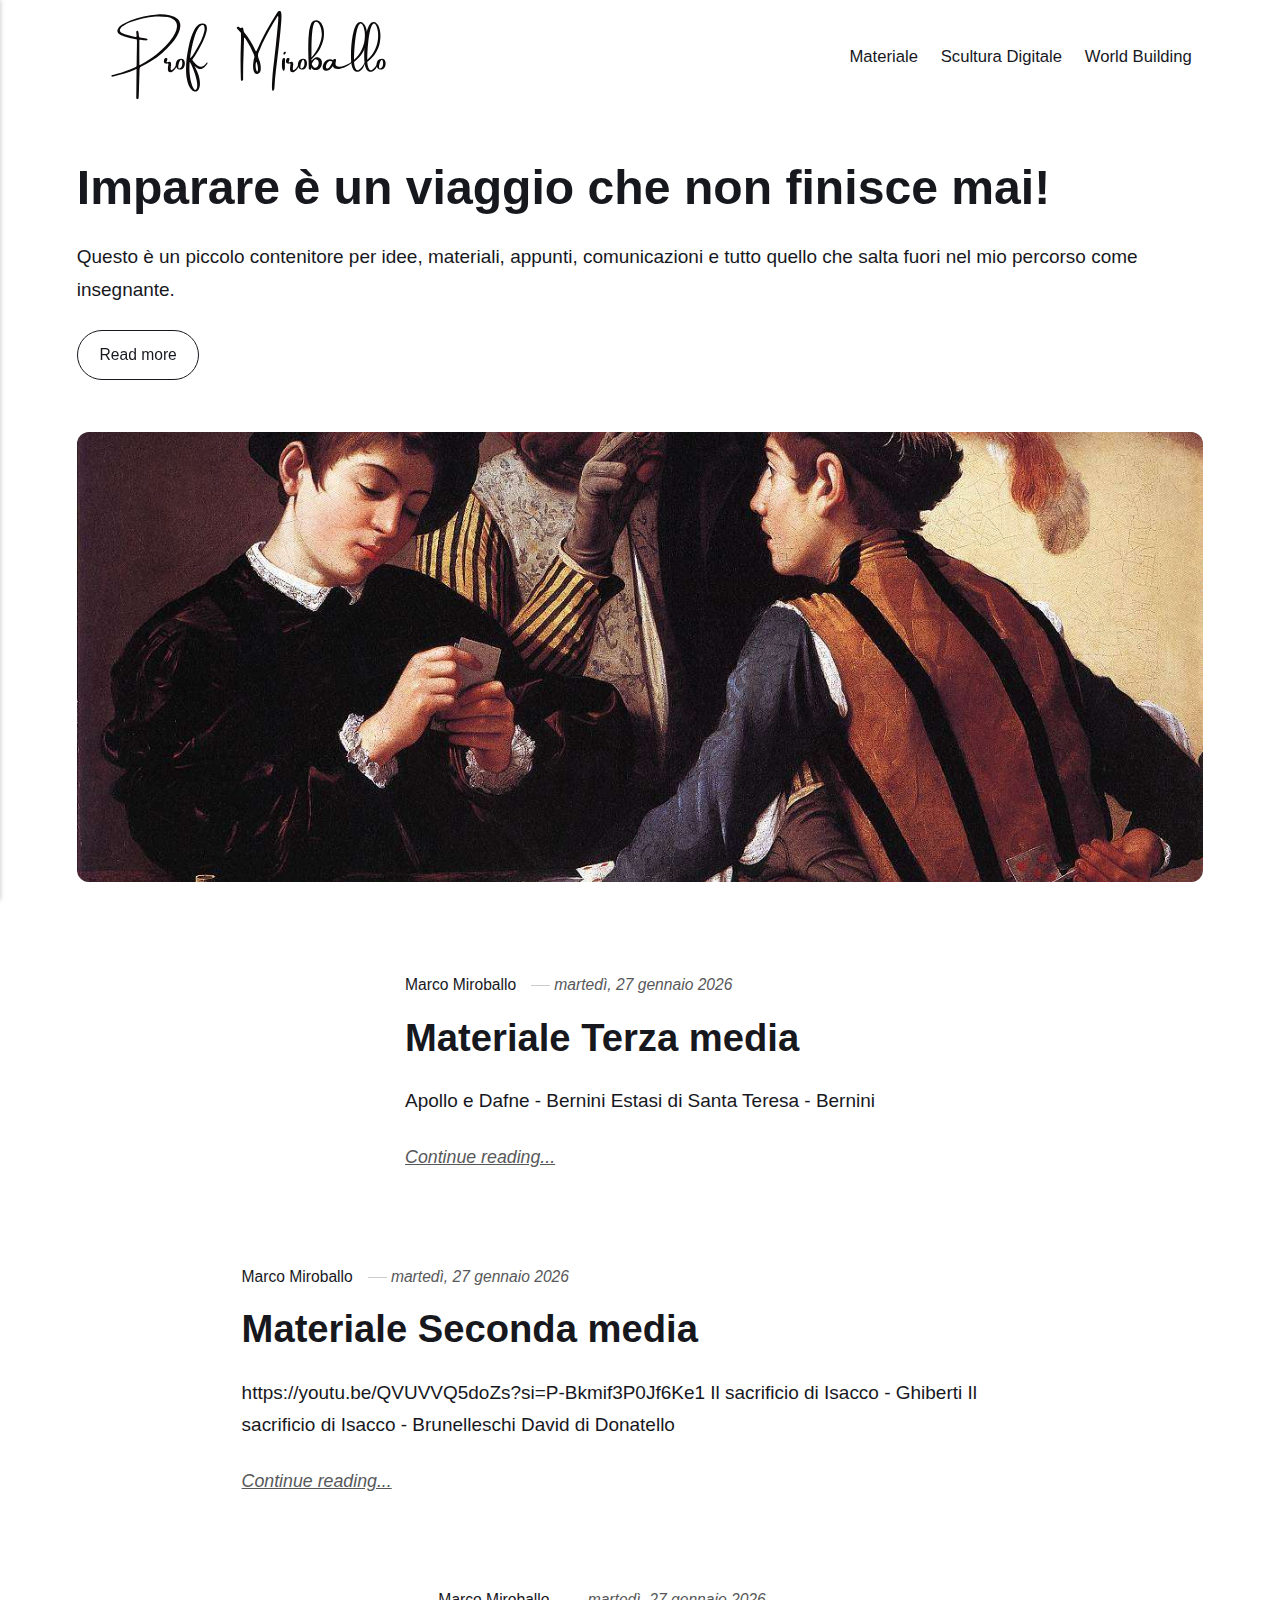
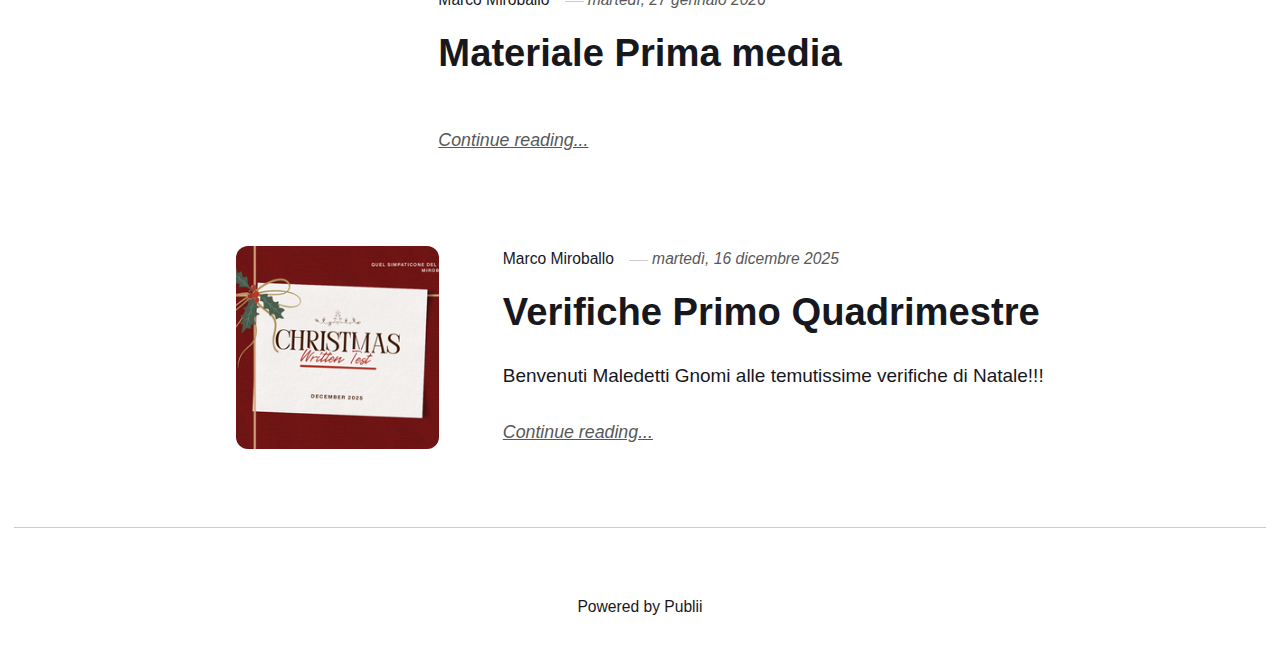
<file: index.html>
<!DOCTYPE html><html lang="it"><head><meta charset="utf-8"><meta http-equiv="X-UA-Compatible" content="IE=edge"><meta name="viewport" content="width=device-width,initial-scale=1"><title>Prof Miroballo</title><meta name="generator" content="Publii Open-Source CMS for Static Site"><link rel="canonical" href="https://frattagliafumante.github.io/"><link rel="alternate" type="application/atom+xml" href="https://frattagliafumante.github.io/feed.xml" title="Prof Miroballo - RSS"><link rel="alternate" type="application/json" href="https://frattagliafumante.github.io/feed.json" title="Prof Miroballo - JSON"><meta property="og:title" content="Prof Miroballo"><meta property="og:image" content="https://frattagliafumante.github.io/media/website/Prof-Miroballo-logo.svg"><meta property="og:image:width" content="400"><meta property="og:image:height" content="100"><meta property="og:site_name" content="Prof Miroballo"><meta property="og:description" content=""><meta property="og:url" content="https://frattagliafumante.github.io/"><meta property="og:type" content="website"><link rel="shortcut icon" href="https://frattagliafumante.github.io/media/website/Prof_Logo.png" type="image/png"><link rel="stylesheet" href="https://frattagliafumante.github.io/assets/css/style.css?v=592caddce1919b0ab5f114eb6017c952"><script type="application/ld+json">{"@context":"http://schema.org","@type":"Organization","name":"Prof Miroballo","logo":"https://frattagliafumante.github.io/media/website/Prof-Miroballo-logo.svg","url":"https://frattagliafumante.github.io/"}</script><noscript><style>img[loading] {
                    opacity: 1;
                }</style></noscript></head><body class="home-template"><header class="top js-header"><a class="logo" href="https://frattagliafumante.github.io/"><img src="https://frattagliafumante.github.io/media/website/Prof-Miroballo-logo.svg" alt="Prof Miroballo" width="400" height="100"></a><nav class="navbar js-navbar"><button class="navbar__toggle js-toggle" aria-label="Menu" aria-haspopup="true" aria-expanded="false"><span class="navbar__toggle-box"><span class="navbar__toggle-inner">Menu</span></span></button><ul class="navbar__menu"><li><a href="https://frattagliafumante.github.io/materiale.html" target="_self">Materiale</a></li><li><a href="https://frattagliafumante.github.io/scultura-digitale.html" target="_self">Scultura Digitale</a></li><li><a href="https://frattagliafumante.github.io/world-building.html" target="_self">World Building</a></li></ul></nav></header><main><div class="hero"><header class="hero__content"><div class="wrapper"><h1>Imparare è un viaggio che non finisce mai!</h1><p>Questo è un piccolo contenitore per idee, materiali, appunti, comunicazioni e tutto quello che salta fuori nel mio percorso come insegnante.</p><p><a href="#" class="btn">Read more</a></p></div></header><figure class="hero__image"><div class="hero__image-wrapper"><img src="https://frattagliafumante.github.io/media/website/The-Cardsharps.jpg" srcset="https://frattagliafumante.github.io/media/website/responsive/The-Cardsharps-xs.jpg 640w, https://frattagliafumante.github.io/media/website/responsive/The-Cardsharps-sm.jpg 768w, https://frattagliafumante.github.io/media/website/responsive/The-Cardsharps-md.jpg 1024w, https://frattagliafumante.github.io/media/website/responsive/The-Cardsharps-lg.jpg 1366w, https://frattagliafumante.github.io/media/website/responsive/The-Cardsharps-xl.jpg 1600w, https://frattagliafumante.github.io/media/website/responsive/The-Cardsharps-2xl.jpg 1920w" sizes="88vw" loading="eager" width="1251" height="912" alt=""></div></figure></div><div class="wrapper feed"><article class="feed__item feed__item--centered"><div class="feed__content"><header><div class="feed__meta"><a href="https://frattagliafumante.github.io/authors/marco-miroballo/" class="feed__author">Marco Miroballo</a> <time datetime="2026-01-27T15:06" class="feed__date">martedì, 27 gennaio 2026</time></div><h2 class="feed__title"><a href="https://frattagliafumante.github.io/materiale-interattivo-terza-media.html">Materiale Terza media</a></h2></header><p>Apollo e Dafne - Bernini Estasi di Santa Teresa - Bernini</p><a href="https://frattagliafumante.github.io/materiale-interattivo-terza-media.html" class="readmore feed__readmore">Continue reading...</a></div></article><article class="feed__item feed__item--centered"><div class="feed__content"><header><div class="feed__meta"><a href="https://frattagliafumante.github.io/authors/marco-miroballo/" class="feed__author">Marco Miroballo</a> <time datetime="2026-01-27T14:59" class="feed__date">martedì, 27 gennaio 2026</time></div><h2 class="feed__title"><a href="https://frattagliafumante.github.io/materiale-interattivo-seconda-media.html">Materiale Seconda media</a></h2></header><p>https://youtu.be/QVUVVQ5doZs?si=P-Bkmif3P0Jf6Ke1 Il sacrificio di Isacco - Ghiberti Il sacrificio di Isacco - Brunelleschi David di Donatello</p><a href="https://frattagliafumante.github.io/materiale-interattivo-seconda-media.html" class="readmore feed__readmore">Continue reading...</a></div></article><article class="feed__item feed__item--centered"><div class="feed__content"><header><div class="feed__meta"><a href="https://frattagliafumante.github.io/authors/marco-miroballo/" class="feed__author">Marco Miroballo</a> <time datetime="2026-01-27T14:58" class="feed__date">martedì, 27 gennaio 2026</time></div><h2 class="feed__title"><a href="https://frattagliafumante.github.io/materiale-interattivo-prima-media.html">Materiale Prima media</a></h2></header><p></p><a href="https://frattagliafumante.github.io/materiale-interattivo-prima-media.html" class="readmore feed__readmore">Continue reading...</a></div></article><article class="feed__item feed__item--centered"><figure class="feed__image"><img src="https://frattagliafumante.github.io/media/posts/1/Verifica-primo-quadrimestre.png" srcset="https://frattagliafumante.github.io/media/posts/1/responsive/Verifica-primo-quadrimestre-xs.png 640w, https://frattagliafumante.github.io/media/posts/1/responsive/Verifica-primo-quadrimestre-sm.png 768w, https://frattagliafumante.github.io/media/posts/1/responsive/Verifica-primo-quadrimestre-md.png 1024w" sizes="(min-width: 600px) calc(4.38vw + 143px), 87.86vw" loading="lazy" height="768" width="1024" alt=""></figure><div class="feed__content"><header><div class="feed__meta"><a href="https://frattagliafumante.github.io/authors/marco-miroballo/" class="feed__author">Marco Miroballo</a> <time datetime="2025-12-16T16:08" class="feed__date">martedì, 16 dicembre 2025</time></div><h2 class="feed__title"><a href="https://frattagliafumante.github.io/prova.html">Verifiche Primo Quadrimestre</a></h2></header><p>Benvenuti Maledetti Gnomi alle temutissime verifiche di Natale!!!</p><a href="https://frattagliafumante.github.io/prova.html" class="readmore feed__readmore">Continue reading...</a></div></article></div></main><footer class="footer"><div class="wrapper"><div class="footer__copyright"><p>Powered by Publii</p></div><button id="backToTop" class="footer__bttop" aria-label="Back to top" title="Back to top"><svg width="20" height="20"><use xlink:href="https://frattagliafumante.github.io/assets/svg/svg-map.svg#toparrow"/></svg></button></div></footer><script defer="defer" src="https://frattagliafumante.github.io/assets/js/scripts.min.js?v=ffcbea6c02c8178d10092962b235a5b0"></script><script>window.publiiThemeMenuConfig={mobileMenuMode:'sidebar',animationSpeed:300,submenuWidth: 'auto',doubleClickTime:500,mobileMenuExpandableSubmenus:true,relatedContainerForOverlayMenuSelector:'.top'};</script><script>var images = document.querySelectorAll('img[loading]');
        for (var i = 0; i < images.length; i++) {
            if (images[i].complete) {
                images[i].classList.add('is-loaded');
            } else {
                images[i].addEventListener('load', function () {
                    this.classList.add('is-loaded');
                }, false);
            }
        }</script></body></html>
</file>
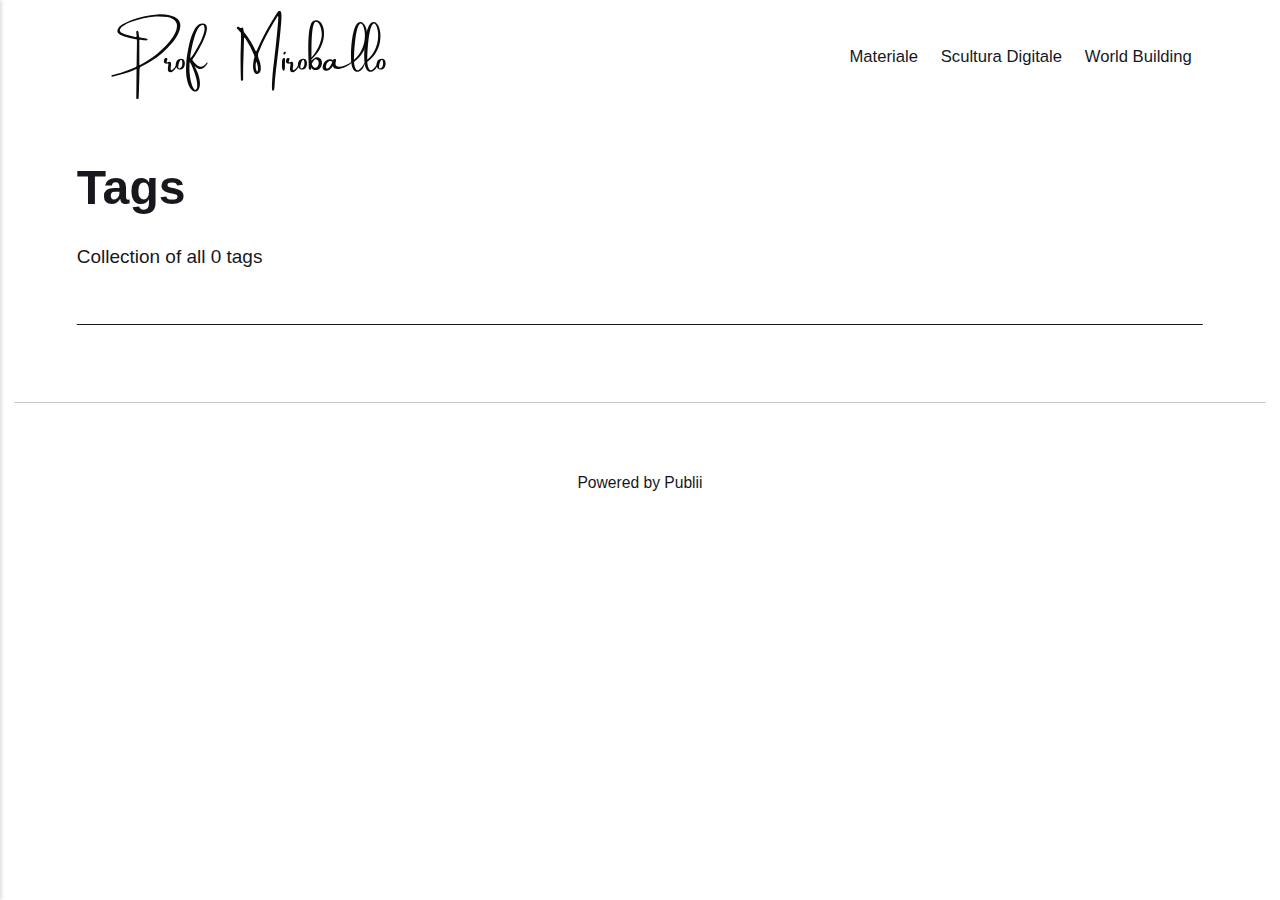
<file: tags/index.html>
<!DOCTYPE html><html lang="it"><head><meta charset="utf-8"><meta http-equiv="X-UA-Compatible" content="IE=edge"><meta name="viewport" content="width=device-width,initial-scale=1"><title>All tags - Prof Miroballo</title><meta name="robots" content="noindex, follow"><meta name="generator" content="Publii Open-Source CMS for Static Site"><link rel="alternate" type="application/atom+xml" href="https://frattagliafumante.github.io/feed.xml" title="Prof Miroballo - RSS"><link rel="alternate" type="application/json" href="https://frattagliafumante.github.io/feed.json" title="Prof Miroballo - JSON"><meta property="og:title" content="Prof Miroballo"><meta property="og:image" content="https://frattagliafumante.github.io/media/website/Prof-Miroballo-logo.svg"><meta property="og:image:width" content="400"><meta property="og:image:height" content="100"><meta property="og:site_name" content="Prof Miroballo"><meta property="og:description" content=""><meta property="og:url" content="https://frattagliafumante.github.io/tags/"><meta property="og:type" content="website"><link rel="shortcut icon" href="https://frattagliafumante.github.io/media/website/Prof_Logo.png" type="image/png"><link rel="stylesheet" href="https://frattagliafumante.github.io/assets/css/style.css?v=592caddce1919b0ab5f114eb6017c952"><script type="application/ld+json">{"@context":"http://schema.org","@type":"Organization","name":"Prof Miroballo","logo":"https://frattagliafumante.github.io/media/website/Prof-Miroballo-logo.svg","url":"https://frattagliafumante.github.io/"}</script><noscript><style>img[loading] {
                    opacity: 1;
                }</style></noscript></head><body class="tags-template"><header class="top js-header"><a class="logo" href="https://frattagliafumante.github.io/"><img src="https://frattagliafumante.github.io/media/website/Prof-Miroballo-logo.svg" alt="Prof Miroballo" width="400" height="100"></a><nav class="navbar js-navbar"><button class="navbar__toggle js-toggle" aria-label="Menu" aria-haspopup="true" aria-expanded="false"><span class="navbar__toggle-box"><span class="navbar__toggle-inner">Menu</span></span></button><ul class="navbar__menu"><li><a href="https://frattagliafumante.github.io/materiale.html" target="_self">Materiale</a></li><li><a href="https://frattagliafumante.github.io/scultura-digitale.html" target="_self">Scultura Digitale</a></li><li><a href="https://frattagliafumante.github.io/world-building.html" target="_self">World Building</a></li></ul></nav></header><main class="page page--tags"><div class="hero hero--noimage"><header class="hero__content"><div class="wrapper"><h1>Tags</h1><p class="page__desc">Collection of all 0 tags</p></div></header></div><div class="wrapper"><ul class="feed feed--grid"></ul></div></main><footer class="footer"><div class="wrapper"><div class="footer__copyright"><p>Powered by Publii</p></div><button id="backToTop" class="footer__bttop" aria-label="Back to top" title="Back to top"><svg width="20" height="20"><use xlink:href="https://frattagliafumante.github.io/assets/svg/svg-map.svg#toparrow"/></svg></button></div></footer><script defer="defer" src="https://frattagliafumante.github.io/assets/js/scripts.min.js?v=ffcbea6c02c8178d10092962b235a5b0"></script><script>window.publiiThemeMenuConfig={mobileMenuMode:'sidebar',animationSpeed:300,submenuWidth: 'auto',doubleClickTime:500,mobileMenuExpandableSubmenus:true,relatedContainerForOverlayMenuSelector:'.top'};</script><script>var images = document.querySelectorAll('img[loading]');
        for (var i = 0; i < images.length; i++) {
            if (images[i].complete) {
                images[i].classList.add('is-loaded');
            } else {
                images[i].addEventListener('load', function () {
                    this.classList.add('is-loaded');
                }, false);
            }
        }</script></body></html>
</file>
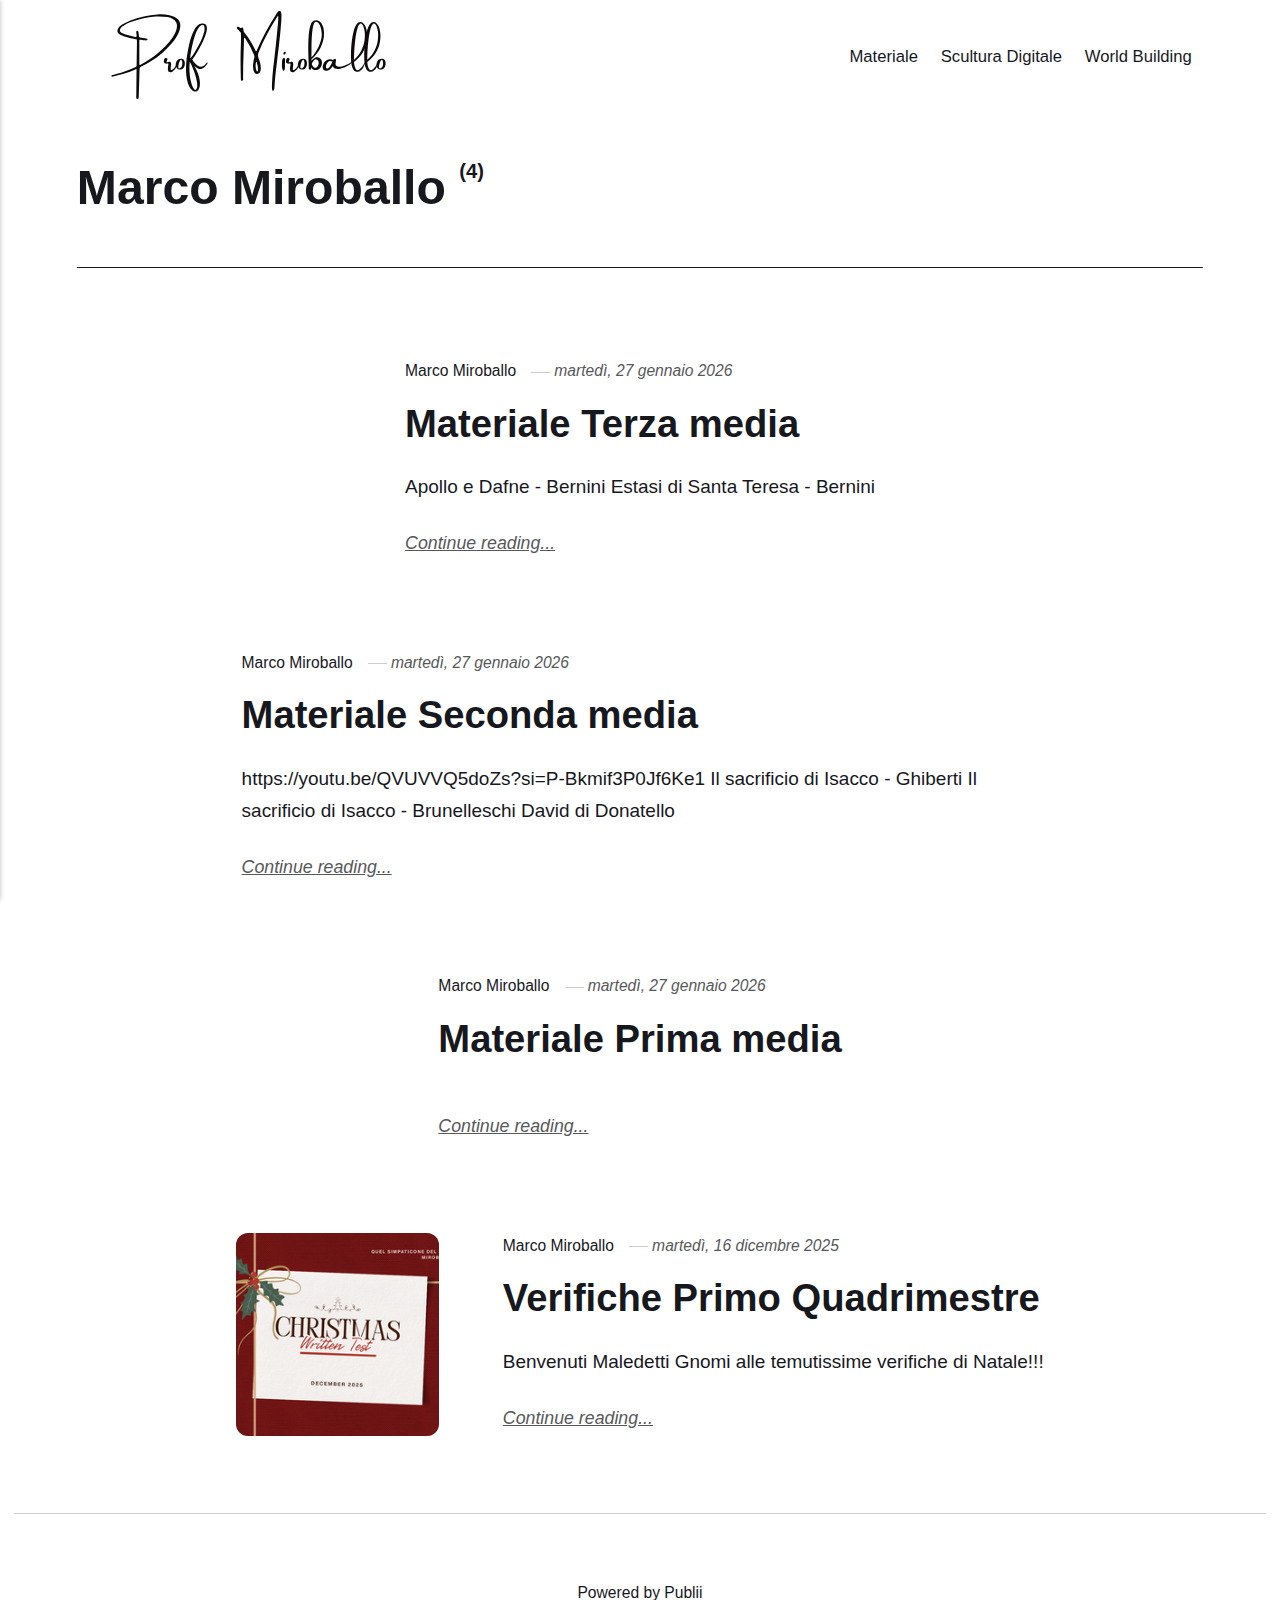
<file: authors/marco-miroballo/index.html>
<!DOCTYPE html><html lang="it"><head><meta charset="utf-8"><meta http-equiv="X-UA-Compatible" content="IE=edge"><meta name="viewport" content="width=device-width,initial-scale=1"><title>Author: Marco Miroballo - Prof Miroballo</title><meta name="robots" content="noindex, follow"><meta name="generator" content="Publii Open-Source CMS for Static Site"><link rel="alternate" type="application/atom+xml" href="https://frattagliafumante.github.io/feed.xml" title="Prof Miroballo - RSS"><link rel="alternate" type="application/json" href="https://frattagliafumante.github.io/feed.json" title="Prof Miroballo - JSON"><meta property="og:title" content="Marco Miroballo"><meta property="og:image" content="https://frattagliafumante.github.io/media/website/Prof-Miroballo-logo.svg"><meta property="og:image:width" content="400"><meta property="og:image:height" content="100"><meta property="og:site_name" content="Prof Miroballo"><meta property="og:description" content=""><meta property="og:url" content="https://frattagliafumante.github.io/authors/marco-miroballo/"><meta property="og:type" content="website"><link rel="shortcut icon" href="https://frattagliafumante.github.io/media/website/Prof_Logo.png" type="image/png"><link rel="stylesheet" href="https://frattagliafumante.github.io/assets/css/style.css?v=592caddce1919b0ab5f114eb6017c952"><script type="application/ld+json">{"@context":"http://schema.org","@type":"Organization","name":"Prof Miroballo","logo":"https://frattagliafumante.github.io/media/website/Prof-Miroballo-logo.svg","url":"https://frattagliafumante.github.io/"}</script><noscript><style>img[loading] {
                    opacity: 1;
                }</style></noscript></head><body class="author-template"><header class="top js-header"><a class="logo" href="https://frattagliafumante.github.io/"><img src="https://frattagliafumante.github.io/media/website/Prof-Miroballo-logo.svg" alt="Prof Miroballo" width="400" height="100"></a><nav class="navbar js-navbar"><button class="navbar__toggle js-toggle" aria-label="Menu" aria-haspopup="true" aria-expanded="false"><span class="navbar__toggle-box"><span class="navbar__toggle-inner">Menu</span></span></button><ul class="navbar__menu"><li><a href="https://frattagliafumante.github.io/materiale.html" target="_self">Materiale</a></li><li><a href="https://frattagliafumante.github.io/scultura-digitale.html" target="_self">Scultura Digitale</a></li><li><a href="https://frattagliafumante.github.io/world-building.html" target="_self">World Building</a></li></ul></nav></header><main class="page page--author"><div class="hero hero--noimage"><header class="hero__content"><div class="wrapper page--author__wrapper"><div><h1>Marco Miroballo <sup>(4)</sup></h1></div></div></header></div><div class="wrapper feed"><article class="feed__item feed__item--centered"><div class="feed__content"><header><div class="feed__meta"><a href="https://frattagliafumante.github.io/authors/marco-miroballo/" class="feed__author">Marco Miroballo</a> <time datetime="2026-01-27T15:06" class="feed__date">martedì, 27 gennaio 2026</time></div><h2 class="feed__title"><a href="https://frattagliafumante.github.io/materiale-interattivo-terza-media.html">Materiale Terza media</a></h2></header><p>Apollo e Dafne - Bernini Estasi di Santa Teresa - Bernini</p><a href="https://frattagliafumante.github.io/materiale-interattivo-terza-media.html" class="readmore feed__readmore">Continue reading...</a></div></article><article class="feed__item feed__item--centered"><div class="feed__content"><header><div class="feed__meta"><a href="https://frattagliafumante.github.io/authors/marco-miroballo/" class="feed__author">Marco Miroballo</a> <time datetime="2026-01-27T14:59" class="feed__date">martedì, 27 gennaio 2026</time></div><h2 class="feed__title"><a href="https://frattagliafumante.github.io/materiale-interattivo-seconda-media.html">Materiale Seconda media</a></h2></header><p>https://youtu.be/QVUVVQ5doZs?si=P-Bkmif3P0Jf6Ke1 Il sacrificio di Isacco - Ghiberti Il sacrificio di Isacco - Brunelleschi David di Donatello</p><a href="https://frattagliafumante.github.io/materiale-interattivo-seconda-media.html" class="readmore feed__readmore">Continue reading...</a></div></article><article class="feed__item feed__item--centered"><div class="feed__content"><header><div class="feed__meta"><a href="https://frattagliafumante.github.io/authors/marco-miroballo/" class="feed__author">Marco Miroballo</a> <time datetime="2026-01-27T14:58" class="feed__date">martedì, 27 gennaio 2026</time></div><h2 class="feed__title"><a href="https://frattagliafumante.github.io/materiale-interattivo-prima-media.html">Materiale Prima media</a></h2></header><p></p><a href="https://frattagliafumante.github.io/materiale-interattivo-prima-media.html" class="readmore feed__readmore">Continue reading...</a></div></article><article class="feed__item feed__item--centered"><figure class="feed__image"><img src="https://frattagliafumante.github.io/media/posts/1/Verifica-primo-quadrimestre.png" srcset="https://frattagliafumante.github.io/media/posts/1/responsive/Verifica-primo-quadrimestre-xs.png 640w, https://frattagliafumante.github.io/media/posts/1/responsive/Verifica-primo-quadrimestre-sm.png 768w, https://frattagliafumante.github.io/media/posts/1/responsive/Verifica-primo-quadrimestre-md.png 1024w" sizes="(min-width: 600px) calc(4.38vw + 143px), 87.86vw" loading="lazy" height="768" width="1024" alt=""></figure><div class="feed__content"><header><div class="feed__meta"><a href="https://frattagliafumante.github.io/authors/marco-miroballo/" class="feed__author">Marco Miroballo</a> <time datetime="2025-12-16T16:08" class="feed__date">martedì, 16 dicembre 2025</time></div><h2 class="feed__title"><a href="https://frattagliafumante.github.io/prova.html">Verifiche Primo Quadrimestre</a></h2></header><p>Benvenuti Maledetti Gnomi alle temutissime verifiche di Natale!!!</p><a href="https://frattagliafumante.github.io/prova.html" class="readmore feed__readmore">Continue reading...</a></div></article></div></main><footer class="footer"><div class="wrapper"><div class="footer__copyright"><p>Powered by Publii</p></div><button id="backToTop" class="footer__bttop" aria-label="Back to top" title="Back to top"><svg width="20" height="20"><use xlink:href="https://frattagliafumante.github.io/assets/svg/svg-map.svg#toparrow"/></svg></button></div></footer><script defer="defer" src="https://frattagliafumante.github.io/assets/js/scripts.min.js?v=ffcbea6c02c8178d10092962b235a5b0"></script><script>window.publiiThemeMenuConfig={mobileMenuMode:'sidebar',animationSpeed:300,submenuWidth: 'auto',doubleClickTime:500,mobileMenuExpandableSubmenus:true,relatedContainerForOverlayMenuSelector:'.top'};</script><script>var images = document.querySelectorAll('img[loading]');
        for (var i = 0; i < images.length; i++) {
            if (images[i].complete) {
                images[i].classList.add('is-loaded');
            } else {
                images[i].addEventListener('load', function () {
                    this.classList.add('is-loaded');
                }, false);
            }
        }</script></body></html>
</file>
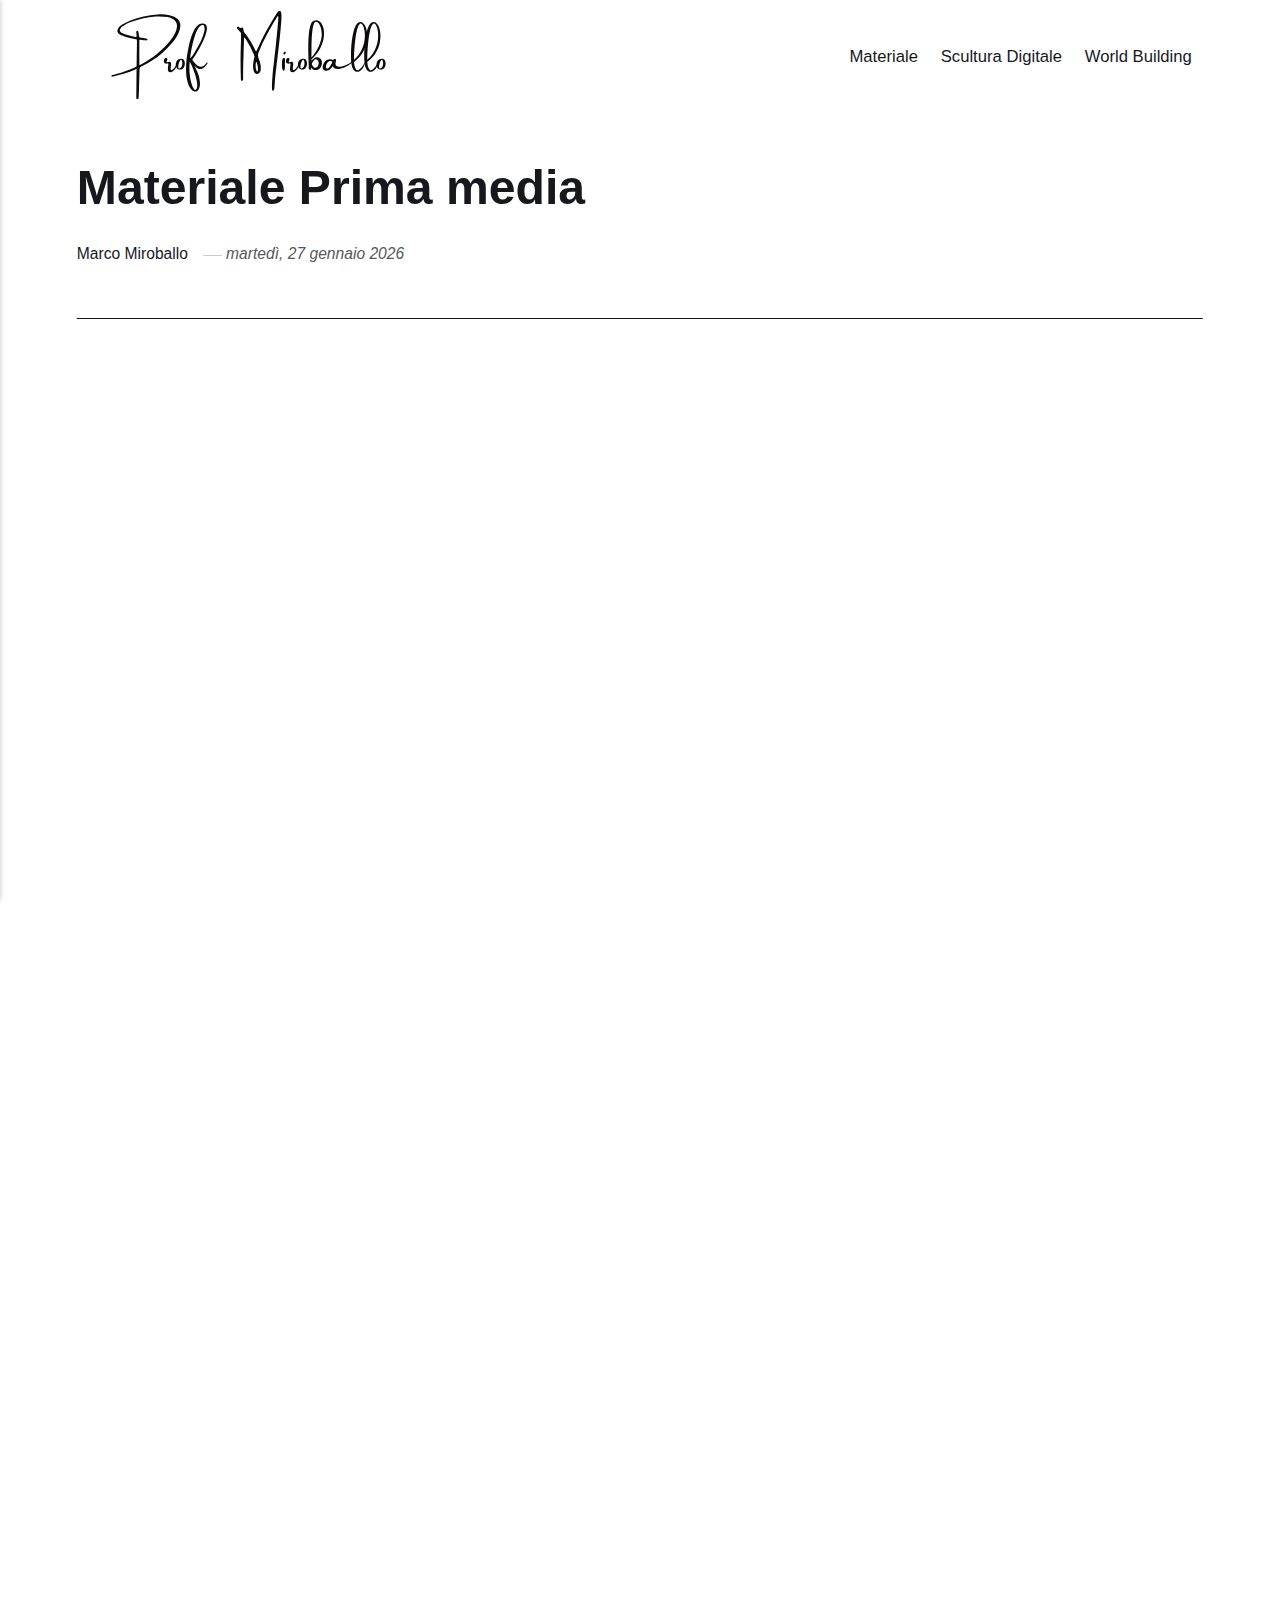
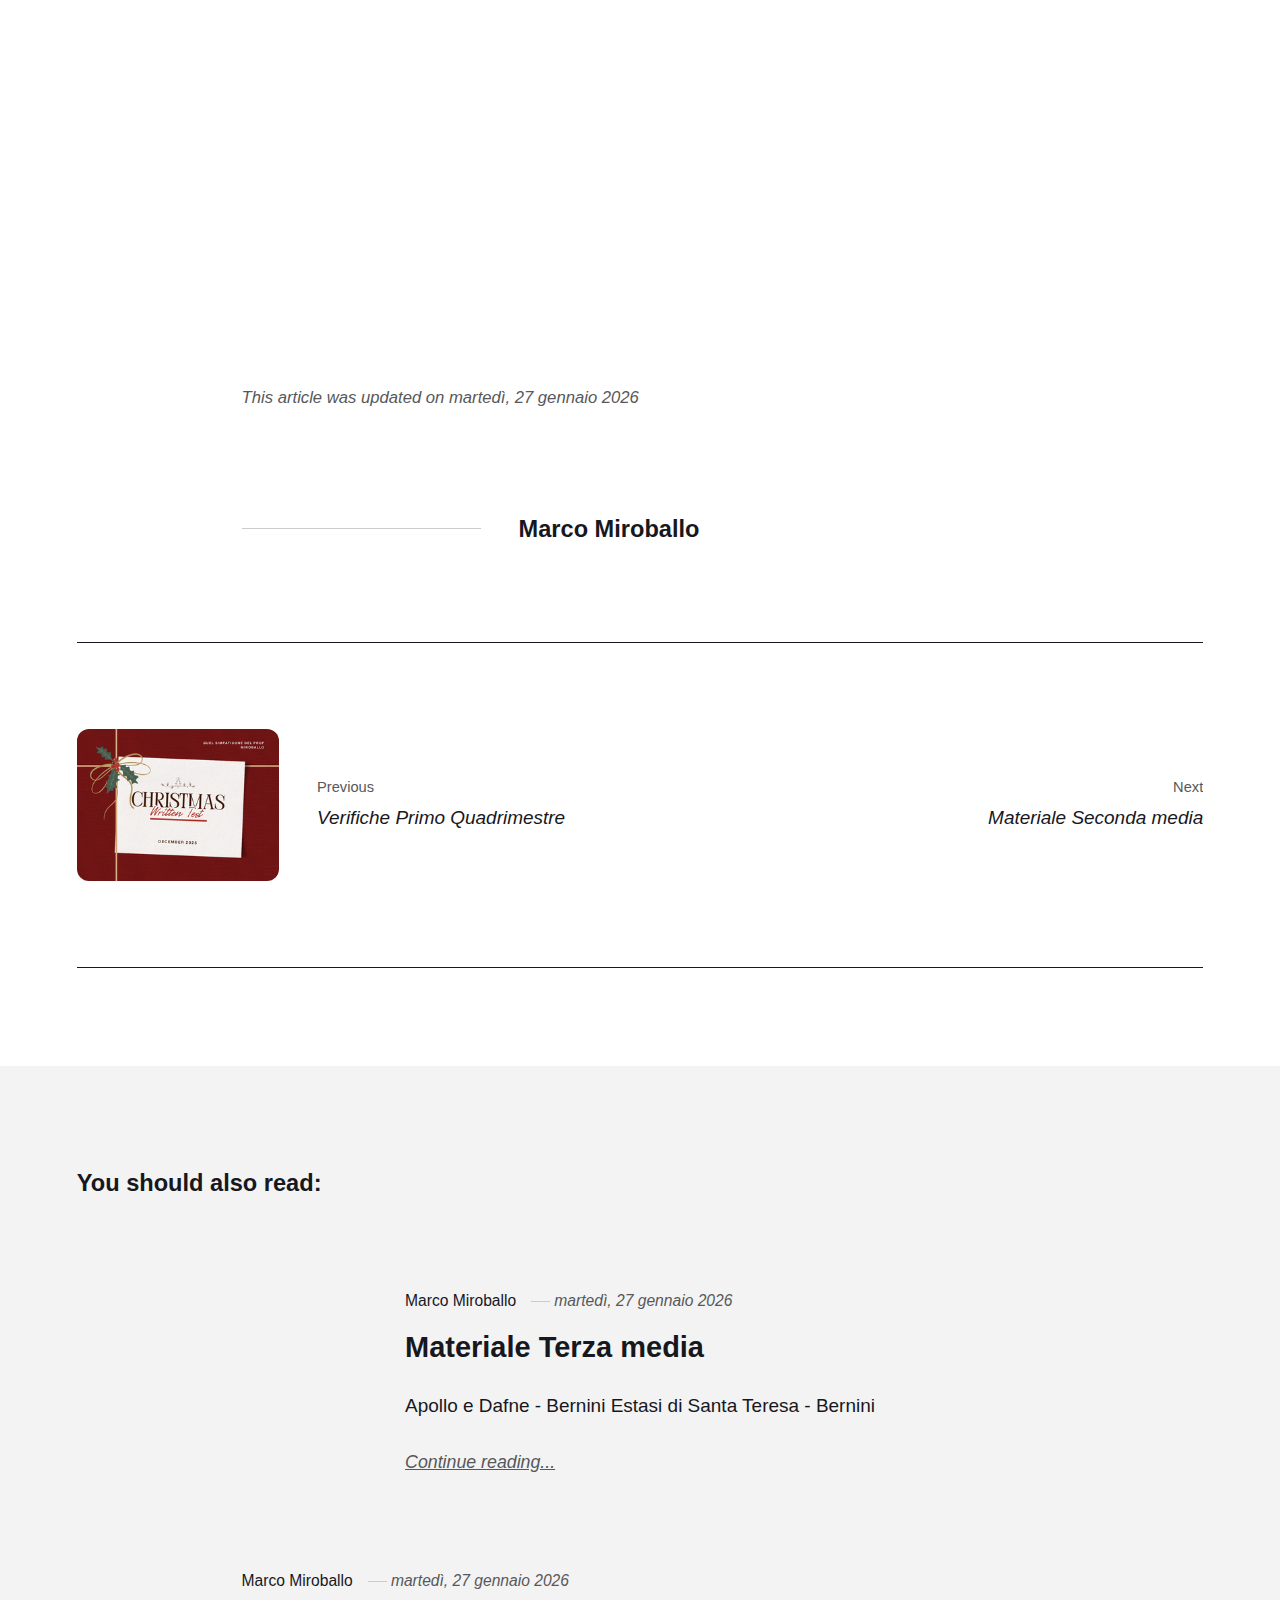
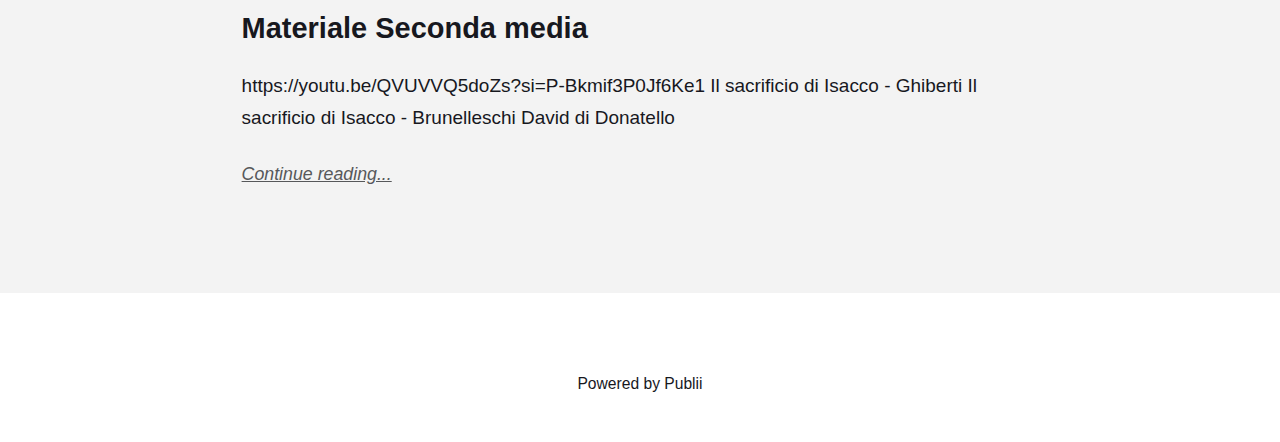
<file: materiale-interattivo-prima-media.html>
<!DOCTYPE html><html lang="it"><head><meta charset="utf-8"><meta http-equiv="X-UA-Compatible" content="IE=edge"><meta name="viewport" content="width=device-width,initial-scale=1"><title>Materiale Prima media - Prof Miroballo</title><meta name="generator" content="Publii Open-Source CMS for Static Site"><link rel="canonical" href="https://frattagliafumante.github.io/materiale-interattivo-prima-media.html"><link rel="alternate" type="application/atom+xml" href="https://frattagliafumante.github.io/feed.xml" title="Prof Miroballo - RSS"><link rel="alternate" type="application/json" href="https://frattagliafumante.github.io/feed.json" title="Prof Miroballo - JSON"><meta property="og:title" content="Materiale Prima media"><meta property="og:image" content="https://frattagliafumante.github.io/media/website/Prof-Miroballo-logo.svg"><meta property="og:image:width" content="400"><meta property="og:image:height" content="100"><meta property="og:site_name" content="Prof Miroballo"><meta property="og:description" content=""><meta property="og:url" content="https://frattagliafumante.github.io/materiale-interattivo-prima-media.html"><meta property="og:type" content="article"><link rel="shortcut icon" href="https://frattagliafumante.github.io/media/website/Prof_Logo.png" type="image/png"><link rel="stylesheet" href="https://frattagliafumante.github.io/assets/css/style.css?v=592caddce1919b0ab5f114eb6017c952"><script type="application/ld+json">{"@context":"http://schema.org","@type":"Article","mainEntityOfPage":{"@type":"WebPage","@id":"https://frattagliafumante.github.io/materiale-interattivo-prima-media.html"},"headline":"Materiale Prima media","datePublished":"2026-01-27T14:58+01:00","dateModified":"2026-01-27T15:19+01:00","image":{"@type":"ImageObject","url":"https://frattagliafumante.github.io/media/website/Prof-Miroballo-logo.svg","height":100,"width":400},"description":"","author":{"@type":"Person","name":"Marco Miroballo","url":"https://frattagliafumante.github.io/authors/marco-miroballo/"},"publisher":{"@type":"Organization","name":"Marco Miroballo","logo":{"@type":"ImageObject","url":"https://frattagliafumante.github.io/media/website/Prof-Miroballo-logo.svg","height":100,"width":400}}}</script><noscript><style>img[loading] {
                    opacity: 1;
                }</style></noscript></head><body class="post-template"><header class="top js-header"><a class="logo" href="https://frattagliafumante.github.io/"><img src="https://frattagliafumante.github.io/media/website/Prof-Miroballo-logo.svg" alt="Prof Miroballo" width="400" height="100"></a><nav class="navbar js-navbar"><button class="navbar__toggle js-toggle" aria-label="Menu" aria-haspopup="true" aria-expanded="false"><span class="navbar__toggle-box"><span class="navbar__toggle-inner">Menu</span></span></button><ul class="navbar__menu"><li><a href="https://frattagliafumante.github.io/materiale.html" target="_self">Materiale</a></li><li><a href="https://frattagliafumante.github.io/scultura-digitale.html" target="_self">Scultura Digitale</a></li><li><a href="https://frattagliafumante.github.io/world-building.html" target="_self">World Building</a></li></ul></nav></header><main class="post"><article class="content"><div class="hero hero--noimage"><header class="hero__content"><div class="wrapper"><h1>Materiale Prima media</h1><div class="feed__meta content__meta"><a href="https://frattagliafumante.github.io/authors/marco-miroballo/" class="feed__author">Marco Miroballo</a> <time datetime="2026-01-27T14:58" class="feed__date">martedì, 27 gennaio 2026</time></div></div></header></div><div class="entry-wrapper content__entry"><div class="sketchfab-embed-wrapper"><div class="post__iframe"><iframe loading="lazy" title="The &quot;Standard&quot; of Ur" frameborder="0" allowfullscreen="allowfullscreen" mozallowfullscreen="mozallowfullscreen" webkitallowfullscreen="webkitallowfullscreen" allow="autoplay; fullscreen; xr-spatial-tracking" xr-spatial-tracking="" execution-while-out-of-viewport="" execution-while-not-rendered="" web-share="" src="https://sketchfab.com/models/511ef3e917f94d40a01bcc2c2668c3fd/embed?autostart=1&amp;camera=0&amp;preload=1&amp;ui_hint=0&amp;dnt=1"></iframe></div></div><div class="sketchfab-embed-wrapper"><div class="post__iframe"><iframe loading="lazy" title="ziqqurat+3d+model" frameborder="0" allowfullscreen="allowfullscreen" mozallowfullscreen="mozallowfullscreen" webkitallowfullscreen="webkitallowfullscreen" allow="autoplay; fullscreen; xr-spatial-tracking" xr-spatial-tracking="" execution-while-out-of-viewport="" execution-while-not-rendered="" web-share="" src="https://sketchfab.com/models/532c8bc855a44f12a7e2070d9a99cbd9/embed?autostart=1&amp;camera=0&amp;annotations_visible=1&amp;preload=1&amp;ui_hint=0&amp;dnt=1"></iframe></div></div><div class="sketchfab-embed-wrapper"><div class="post__iframe"><iframe loading="lazy" title="Tutankhamun Gold Mask" frameborder="0" allowfullscreen="allowfullscreen" mozallowfullscreen="mozallowfullscreen" webkitallowfullscreen="webkitallowfullscreen" allow="autoplay; fullscreen; xr-spatial-tracking" xr-spatial-tracking="" execution-while-out-of-viewport="" execution-while-not-rendered="" web-share="" src="https://sketchfab.com/models/992c57047cdf4412b970ad798d5ad0c9/embed?autostart=1&amp;camera=0&amp;preload=1&amp;ui_hint=0&amp;dnt=1"></iframe></div></div><div class="sketchfab-embed-wrapper"><div class="post__iframe"><iframe loading="lazy" title="The Parthenon Rebuilt" frameborder="0" allowfullscreen="allowfullscreen" mozallowfullscreen="mozallowfullscreen" webkitallowfullscreen="webkitallowfullscreen" allow="autoplay; fullscreen; xr-spatial-tracking" xr-spatial-tracking="" execution-while-out-of-viewport="" execution-while-not-rendered="" web-share="" src="https://sketchfab.com/models/4552d90409924583b1fadfc9953134cb/embed?autostart=1&amp;camera=0&amp;annotations_visible=1&amp;preload=1&amp;dnt=1"></iframe></div></div><div class="sketchfab-embed-wrapper"><div class="post__iframe"><iframe loading="lazy" title="Ancient Theatre of Epidaurus | GREECE" frameborder="0" allowfullscreen="allowfullscreen" mozallowfullscreen="mozallowfullscreen" webkitallowfullscreen="webkitallowfullscreen" allow="autoplay; fullscreen; xr-spatial-tracking" xr-spatial-tracking="" execution-while-out-of-viewport="" execution-while-not-rendered="" web-share="" src="https://sketchfab.com/models/8acb38c8c5384a2b977c3d31d0628172/embed?autostart=1&amp;camera=0&amp;annotations_visible=1&amp;preload=1&amp;dnt=1"></iframe></div></div><div class="sketchfab-embed-wrapper"><div class="post__iframe"><iframe loading="lazy" title="Doriforo" frameborder="0" allowfullscreen="allowfullscreen" mozallowfullscreen="mozallowfullscreen" webkitallowfullscreen="webkitallowfullscreen" allow="autoplay; fullscreen; xr-spatial-tracking" xr-spatial-tracking="" execution-while-out-of-viewport="" execution-while-not-rendered="" web-share="" src="https://sketchfab.com/models/18f0e7c798bb40759cefe7847682ee8b/embed?autostart=1&amp;camera=0&amp;preload=1&amp;dnt=1"></iframe></div></div><div class="sketchfab-embed-wrapper"><div class="post__iframe"><iframe loading="lazy" title="The Chimera of Arezzo" frameborder="0" allowfullscreen="allowfullscreen" mozallowfullscreen="mozallowfullscreen" webkitallowfullscreen="webkitallowfullscreen" allow="autoplay; fullscreen; xr-spatial-tracking" xr-spatial-tracking="" execution-while-out-of-viewport="" execution-while-not-rendered="" web-share="" src="https://sketchfab.com/models/da4c803a2b5049a68d6031b53ba1dd9a/embed?autostart=1&amp;camera=0&amp;preload=1&amp;dnt=1"></iframe></div></div><div class="sketchfab-embed-wrapper"><div class="post__iframe"><iframe loading="lazy" title="Pont du Gard (Nîmes)" frameborder="0" allowfullscreen="allowfullscreen" mozallowfullscreen="mozallowfullscreen" webkitallowfullscreen="webkitallowfullscreen" allow="autoplay; fullscreen; xr-spatial-tracking" xr-spatial-tracking="" execution-while-out-of-viewport="" execution-while-not-rendered="" web-share="" src="https://sketchfab.com/models/fbce28ef399842c4813a2bab40102245/embed?autostart=1&amp;camera=0&amp;preload=1&amp;dnt=1"></iframe></div></div></div><footer class="content__footer"><div class="entry-wrapper"><p class="content__updated">This article was updated on martedì, 27 gennaio 2026</p><div class="content__actions"></div><div class="content__bio bio"><div><h3 class="h4 bio__name"><a href="https://frattagliafumante.github.io/authors/marco-miroballo/" rel="author">Marco Miroballo</a></h3></div></div></div><nav class="content__nav"><div class="wrapper"><div class="content__nav-inner"><div class="content__nav-prev"><a href="https://frattagliafumante.github.io/prova.html" class="content__nav-link" rel="prev"><figure class="content__nav-image"><img src="https://frattagliafumante.github.io/media/posts/1/responsive/Verifica-primo-quadrimestre-xs.png" class="lazyload" loading="lazy" alt="" height="768" width="768"></figure><div><span>Previous</span> Verifiche Primo Quadrimestre</div></a></div><div class="content__nav-next"><a href="https://frattagliafumante.github.io/materiale-interattivo-seconda-media.html" class="content__nav-link" rel="next"><div><span>Next</span> Materiale Seconda media</div></a></div></div></div></nav></footer></article><div class="content__related related"><div class="wrapper"><h2 class="h4 related__title">You should also read:</h2><article class="feed__item feed__item--centered"><div class="feed__content"><header><div class="feed__meta"><a href="https://frattagliafumante.github.io/authors/marco-miroballo/" class="feed__author">Marco Miroballo</a> <time datetime="2026-01-27T15:06" class="feed__date">martedì, 27 gennaio 2026</time></div><h3 class="feed__title"><a href="https://frattagliafumante.github.io/materiale-interattivo-terza-media.html">Materiale Terza media</a></h3></header><p>Apollo e Dafne - Bernini Estasi di Santa Teresa - Bernini</p><a href="https://frattagliafumante.github.io/materiale-interattivo-terza-media.html" class="readmore feed__readmore">Continue reading...</a></div></article><article class="feed__item feed__item--centered"><div class="feed__content"><header><div class="feed__meta"><a href="https://frattagliafumante.github.io/authors/marco-miroballo/" class="feed__author">Marco Miroballo</a> <time datetime="2026-01-27T14:59" class="feed__date">martedì, 27 gennaio 2026</time></div><h3 class="feed__title"><a href="https://frattagliafumante.github.io/materiale-interattivo-seconda-media.html">Materiale Seconda media</a></h3></header><p>https://youtu.be/QVUVVQ5doZs?si=P-Bkmif3P0Jf6Ke1 Il sacrificio di Isacco - Ghiberti Il sacrificio di Isacco - Brunelleschi David di Donatello</p><a href="https://frattagliafumante.github.io/materiale-interattivo-seconda-media.html" class="readmore feed__readmore">Continue reading...</a></div></article></div></div></main><footer class="footer footer--glued"><div class="wrapper"><div class="footer__copyright"><p>Powered by Publii</p></div><button id="backToTop" class="footer__bttop" aria-label="Back to top" title="Back to top"><svg width="20" height="20"><use xlink:href="https://frattagliafumante.github.io/assets/svg/svg-map.svg#toparrow"/></svg></button></div></footer><script defer="defer" src="https://frattagliafumante.github.io/assets/js/scripts.min.js?v=ffcbea6c02c8178d10092962b235a5b0"></script><script>window.publiiThemeMenuConfig={mobileMenuMode:'sidebar',animationSpeed:300,submenuWidth: 'auto',doubleClickTime:500,mobileMenuExpandableSubmenus:true,relatedContainerForOverlayMenuSelector:'.top'};</script><script>var images = document.querySelectorAll('img[loading]');
        for (var i = 0; i < images.length; i++) {
            if (images[i].complete) {
                images[i].classList.add('is-loaded');
            } else {
                images[i].addEventListener('load', function () {
                    this.classList.add('is-loaded');
                }, false);
            }
        }</script></body></html>
</file>
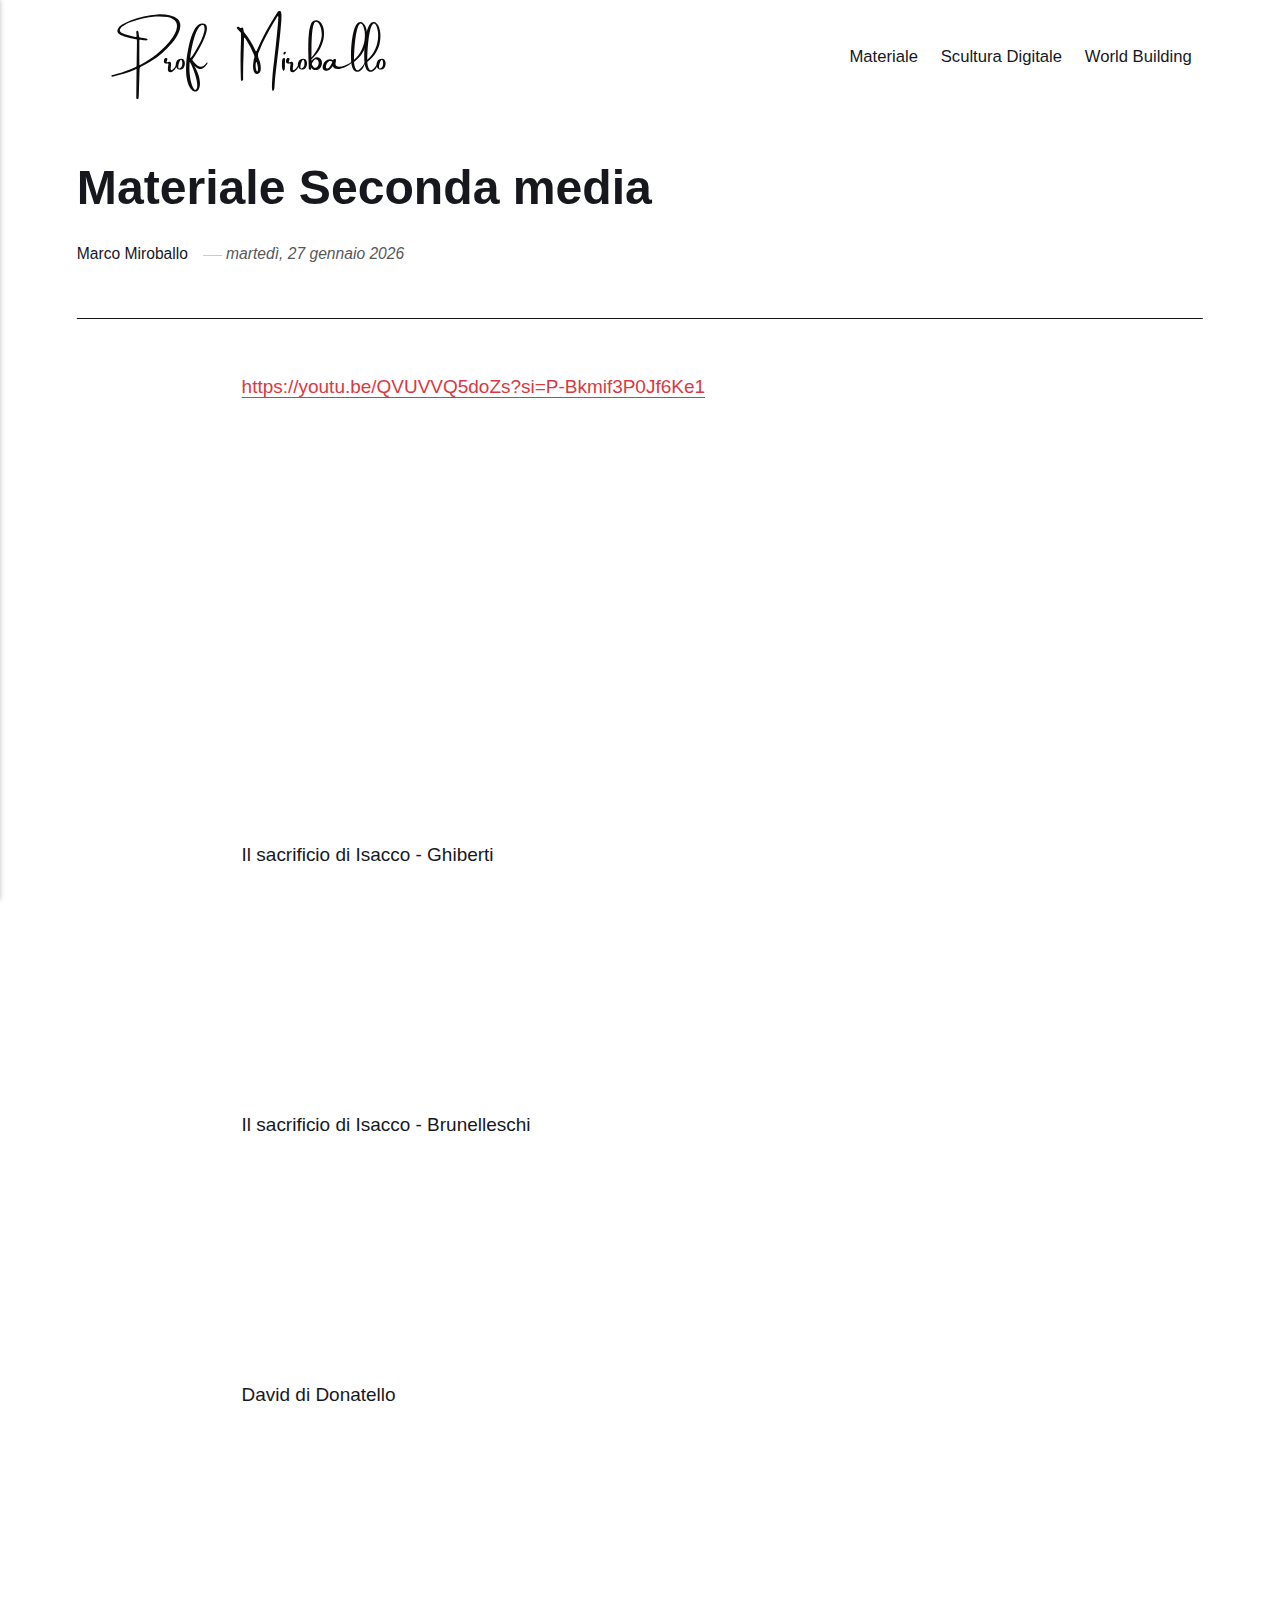
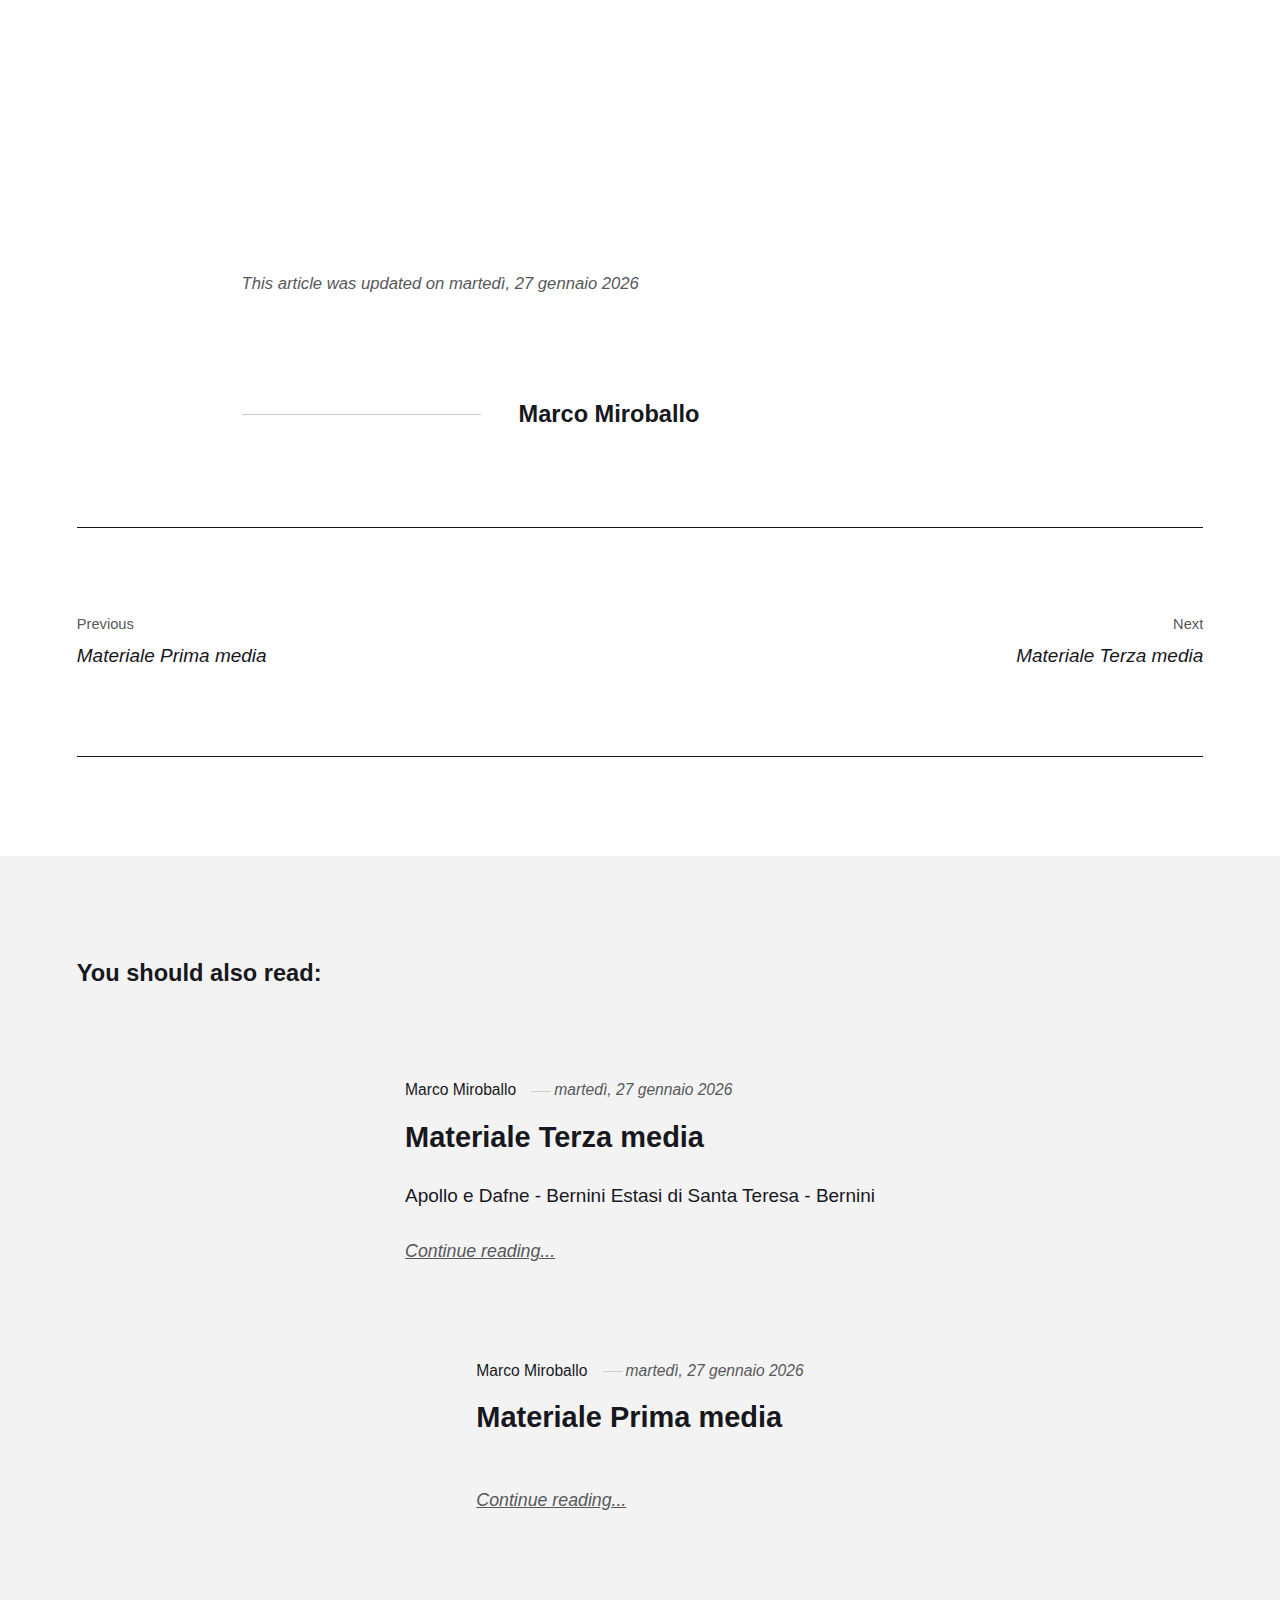
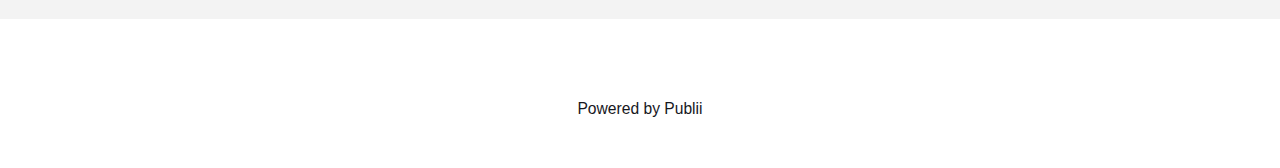
<file: materiale-interattivo-seconda-media.html>
<!DOCTYPE html><html lang="it"><head><meta charset="utf-8"><meta http-equiv="X-UA-Compatible" content="IE=edge"><meta name="viewport" content="width=device-width,initial-scale=1"><title>Materiale Seconda media - Prof Miroballo</title><meta name="description" content="https://youtu.be/QVUVVQ5doZs?si=P-Bkmif3P0Jf6Ke1 Il sacrificio di Isacco - Ghiberti Il sacrificio di Isacco - Brunelleschi David di Donatello"><meta name="generator" content="Publii Open-Source CMS for Static Site"><link rel="canonical" href="https://frattagliafumante.github.io/materiale-interattivo-seconda-media.html"><link rel="alternate" type="application/atom+xml" href="https://frattagliafumante.github.io/feed.xml" title="Prof Miroballo - RSS"><link rel="alternate" type="application/json" href="https://frattagliafumante.github.io/feed.json" title="Prof Miroballo - JSON"><meta property="og:title" content="Materiale Seconda media"><meta property="og:image" content="https://frattagliafumante.github.io/media/website/Prof-Miroballo-logo.svg"><meta property="og:image:width" content="400"><meta property="og:image:height" content="100"><meta property="og:site_name" content="Prof Miroballo"><meta property="og:description" content="https://youtu.be/QVUVVQ5doZs?si=P-Bkmif3P0Jf6Ke1 Il sacrificio di Isacco - Ghiberti Il sacrificio di Isacco - Brunelleschi David di Donatello"><meta property="og:url" content="https://frattagliafumante.github.io/materiale-interattivo-seconda-media.html"><meta property="og:type" content="article"><link rel="shortcut icon" href="https://frattagliafumante.github.io/media/website/Prof_Logo.png" type="image/png"><link rel="stylesheet" href="https://frattagliafumante.github.io/assets/css/style.css?v=592caddce1919b0ab5f114eb6017c952"><script type="application/ld+json">{"@context":"http://schema.org","@type":"Article","mainEntityOfPage":{"@type":"WebPage","@id":"https://frattagliafumante.github.io/materiale-interattivo-seconda-media.html"},"headline":"Materiale Seconda media","datePublished":"2026-01-27T14:59+01:00","dateModified":"2026-01-27T15:19+01:00","image":{"@type":"ImageObject","url":"https://frattagliafumante.github.io/media/website/Prof-Miroballo-logo.svg","height":100,"width":400},"description":"https://youtu.be/QVUVVQ5doZs?si=P-Bkmif3P0Jf6Ke1 Il sacrificio di Isacco - Ghiberti Il sacrificio di Isacco - Brunelleschi David di Donatello","author":{"@type":"Person","name":"Marco Miroballo","url":"https://frattagliafumante.github.io/authors/marco-miroballo/"},"publisher":{"@type":"Organization","name":"Marco Miroballo","logo":{"@type":"ImageObject","url":"https://frattagliafumante.github.io/media/website/Prof-Miroballo-logo.svg","height":100,"width":400}}}</script><noscript><style>img[loading] {
                    opacity: 1;
                }</style></noscript></head><body class="post-template"><header class="top js-header"><a class="logo" href="https://frattagliafumante.github.io/"><img src="https://frattagliafumante.github.io/media/website/Prof-Miroballo-logo.svg" alt="Prof Miroballo" width="400" height="100"></a><nav class="navbar js-navbar"><button class="navbar__toggle js-toggle" aria-label="Menu" aria-haspopup="true" aria-expanded="false"><span class="navbar__toggle-box"><span class="navbar__toggle-inner">Menu</span></span></button><ul class="navbar__menu"><li><a href="https://frattagliafumante.github.io/materiale.html" target="_self">Materiale</a></li><li><a href="https://frattagliafumante.github.io/scultura-digitale.html" target="_self">Scultura Digitale</a></li><li><a href="https://frattagliafumante.github.io/world-building.html" target="_self">World Building</a></li></ul></nav></header><main class="post"><article class="content"><div class="hero hero--noimage"><header class="hero__content"><div class="wrapper"><h1>Materiale Seconda media</h1><div class="feed__meta content__meta"><a href="https://frattagliafumante.github.io/authors/marco-miroballo/" class="feed__author">Marco Miroballo</a> <time datetime="2026-01-27T14:59" class="feed__date">martedì, 27 gennaio 2026</time></div></div></header></div><div class="entry-wrapper content__entry"><div><a href="Cappella Degli Scrovegni" target="_blank" rel="noopener noreferrer">https://youtu.be/QVUVVQ5doZs?si=P-Bkmif3P0Jf6Ke1</a></div><div class="sketchfab-embed-wrapper"><div class="post__iframe"><iframe loading="lazy" title="Galla Placidia" frameborder="0" allowfullscreen="allowfullscreen" mozallowfullscreen="mozallowfullscreen" webkitallowfullscreen="webkitallowfullscreen" allow="autoplay; fullscreen; xr-spatial-tracking" xr-spatial-tracking="" execution-while-out-of-viewport="" execution-while-not-rendered="" web-share="" src="https://sketchfab.com/models/2503f91fc241424b9e536787ed36b890/embed?autostart=1&amp;camera=0&amp;preload=1&amp;dnt=1"></iframe></div></div><div class="sketchfab-embed-wrapper"><div class="post__iframe"><iframe loading="lazy" title="Arena Chapel / Scrovegni Chapel" frameborder="0" allowfullscreen="allowfullscreen" mozallowfullscreen="mozallowfullscreen" webkitallowfullscreen="webkitallowfullscreen" allow="autoplay; fullscreen; xr-spatial-tracking" xr-spatial-tracking="" execution-while-out-of-viewport="" execution-while-not-rendered="" web-share="" src="https://sketchfab.com/models/b149c4d44e83407db85b79188261fec7/embed?autostart=1&amp;camera=0&amp;annotations_visible=1&amp;preload=1&amp;ui_hint=0&amp;dnt=1"></iframe></div><a href="https://youtu.be/QVUVVQ5doZs?si=P-Bkmif3P0Jf6Ke1" target="_blank" rel="noopener noreferrer"></a><a href="https://youtu.be/QVUVVQ5doZs?si=P-Bkmif3P0Jf6Ke1" target="_blank" rel="noopener noreferrer"></a></div><div>Il sacrificio di Isacco - Ghiberti</div><div class="sketchfab-embed-wrapper"><div class="post__iframe"><iframe loading="lazy" title="Lorenzo Ghiberti, Sacrifice of Isaac" frameborder="0" allowfullscreen="allowfullscreen" mozallowfullscreen="mozallowfullscreen" webkitallowfullscreen="webkitallowfullscreen" allow="autoplay; fullscreen; xr-spatial-tracking" xr-spatial-tracking="" execution-while-out-of-viewport="" execution-while-not-rendered="" web-share="" src="https://sketchfab.com/models/cf48fb5a2b484937ac22ddaa999a369c/embed?autostart=1&amp;camera=0&amp;preload=1&amp;ui_hint=0&amp;dnt=1"></iframe></div></div><div>Il sacrificio di Isacco - Brunelleschi</div><div class="sketchfab-embed-wrapper"><div class="post__iframe"><iframe loading="lazy" title="Filippo Brunelleschi, Sacrifice of Isaac" frameborder="0" allowfullscreen="allowfullscreen" mozallowfullscreen="mozallowfullscreen" webkitallowfullscreen="webkitallowfullscreen" allow="autoplay; fullscreen; xr-spatial-tracking" xr-spatial-tracking="" execution-while-out-of-viewport="" execution-while-not-rendered="" web-share="" src="https://sketchfab.com/models/158224d040134a54b76c97321fe4d9c5/embed?autostart=1&amp;camera=0&amp;preload=1&amp;ui_hint=0&amp;dnt=1"></iframe></div></div><div>David di Donatello</div><div class="sketchfab-embed-wrapper"><div class="post__iframe"><iframe loading="lazy" title="Donatello's bronze statue of David" frameborder="0" allowfullscreen="allowfullscreen" mozallowfullscreen="mozallowfullscreen" webkitallowfullscreen="webkitallowfullscreen" allow="autoplay; fullscreen; xr-spatial-tracking" xr-spatial-tracking="" execution-while-out-of-viewport="" execution-while-not-rendered="" web-share="" src="https://sketchfab.com/models/4dce7c9ad4ba4b73877a7eaa00fae271/embed?autostart=1&amp;preload=1&amp;ui_hint=0&amp;dnt=1"></iframe></div></div><div class="sketchfab-embed-wrapper"><div class="post__iframe"><iframe loading="lazy" title="The Sistine Chapel Ceiling" frameborder="0" allowfullscreen="allowfullscreen" mozallowfullscreen="mozallowfullscreen" webkitallowfullscreen="webkitallowfullscreen" allow="autoplay; fullscreen; xr-spatial-tracking" xr-spatial-tracking="" execution-while-out-of-viewport="" execution-while-not-rendered="" web-share="" src="https://sketchfab.com/models/1d83ff97b9614d6a95d71520f8413038/embed?autostart=1&amp;camera=0&amp;preload=1&amp;ui_hint=0&amp;dnt=1"></iframe></div></div></div><footer class="content__footer"><div class="entry-wrapper"><p class="content__updated">This article was updated on martedì, 27 gennaio 2026</p><div class="content__actions"></div><div class="content__bio bio"><div><h3 class="h4 bio__name"><a href="https://frattagliafumante.github.io/authors/marco-miroballo/" rel="author">Marco Miroballo</a></h3></div></div></div><nav class="content__nav"><div class="wrapper"><div class="content__nav-inner"><div class="content__nav-prev"><a href="https://frattagliafumante.github.io/materiale-interattivo-prima-media.html" class="content__nav-link" rel="prev"><div><span>Previous</span> Materiale Prima media</div></a></div><div class="content__nav-next"><a href="https://frattagliafumante.github.io/materiale-interattivo-terza-media.html" class="content__nav-link" rel="next"><div><span>Next</span> Materiale Terza media</div></a></div></div></div></nav></footer></article><div class="content__related related"><div class="wrapper"><h2 class="h4 related__title">You should also read:</h2><article class="feed__item feed__item--centered"><div class="feed__content"><header><div class="feed__meta"><a href="https://frattagliafumante.github.io/authors/marco-miroballo/" class="feed__author">Marco Miroballo</a> <time datetime="2026-01-27T15:06" class="feed__date">martedì, 27 gennaio 2026</time></div><h3 class="feed__title"><a href="https://frattagliafumante.github.io/materiale-interattivo-terza-media.html">Materiale Terza media</a></h3></header><p>Apollo e Dafne - Bernini Estasi di Santa Teresa - Bernini</p><a href="https://frattagliafumante.github.io/materiale-interattivo-terza-media.html" class="readmore feed__readmore">Continue reading...</a></div></article><article class="feed__item feed__item--centered"><div class="feed__content"><header><div class="feed__meta"><a href="https://frattagliafumante.github.io/authors/marco-miroballo/" class="feed__author">Marco Miroballo</a> <time datetime="2026-01-27T14:58" class="feed__date">martedì, 27 gennaio 2026</time></div><h3 class="feed__title"><a href="https://frattagliafumante.github.io/materiale-interattivo-prima-media.html">Materiale Prima media</a></h3></header><p></p><a href="https://frattagliafumante.github.io/materiale-interattivo-prima-media.html" class="readmore feed__readmore">Continue reading...</a></div></article></div></div></main><footer class="footer footer--glued"><div class="wrapper"><div class="footer__copyright"><p>Powered by Publii</p></div><button id="backToTop" class="footer__bttop" aria-label="Back to top" title="Back to top"><svg width="20" height="20"><use xlink:href="https://frattagliafumante.github.io/assets/svg/svg-map.svg#toparrow"/></svg></button></div></footer><script defer="defer" src="https://frattagliafumante.github.io/assets/js/scripts.min.js?v=ffcbea6c02c8178d10092962b235a5b0"></script><script>window.publiiThemeMenuConfig={mobileMenuMode:'sidebar',animationSpeed:300,submenuWidth: 'auto',doubleClickTime:500,mobileMenuExpandableSubmenus:true,relatedContainerForOverlayMenuSelector:'.top'};</script><script>var images = document.querySelectorAll('img[loading]');
        for (var i = 0; i < images.length; i++) {
            if (images[i].complete) {
                images[i].classList.add('is-loaded');
            } else {
                images[i].addEventListener('load', function () {
                    this.classList.add('is-loaded');
                }, false);
            }
        }</script></body></html>
</file>
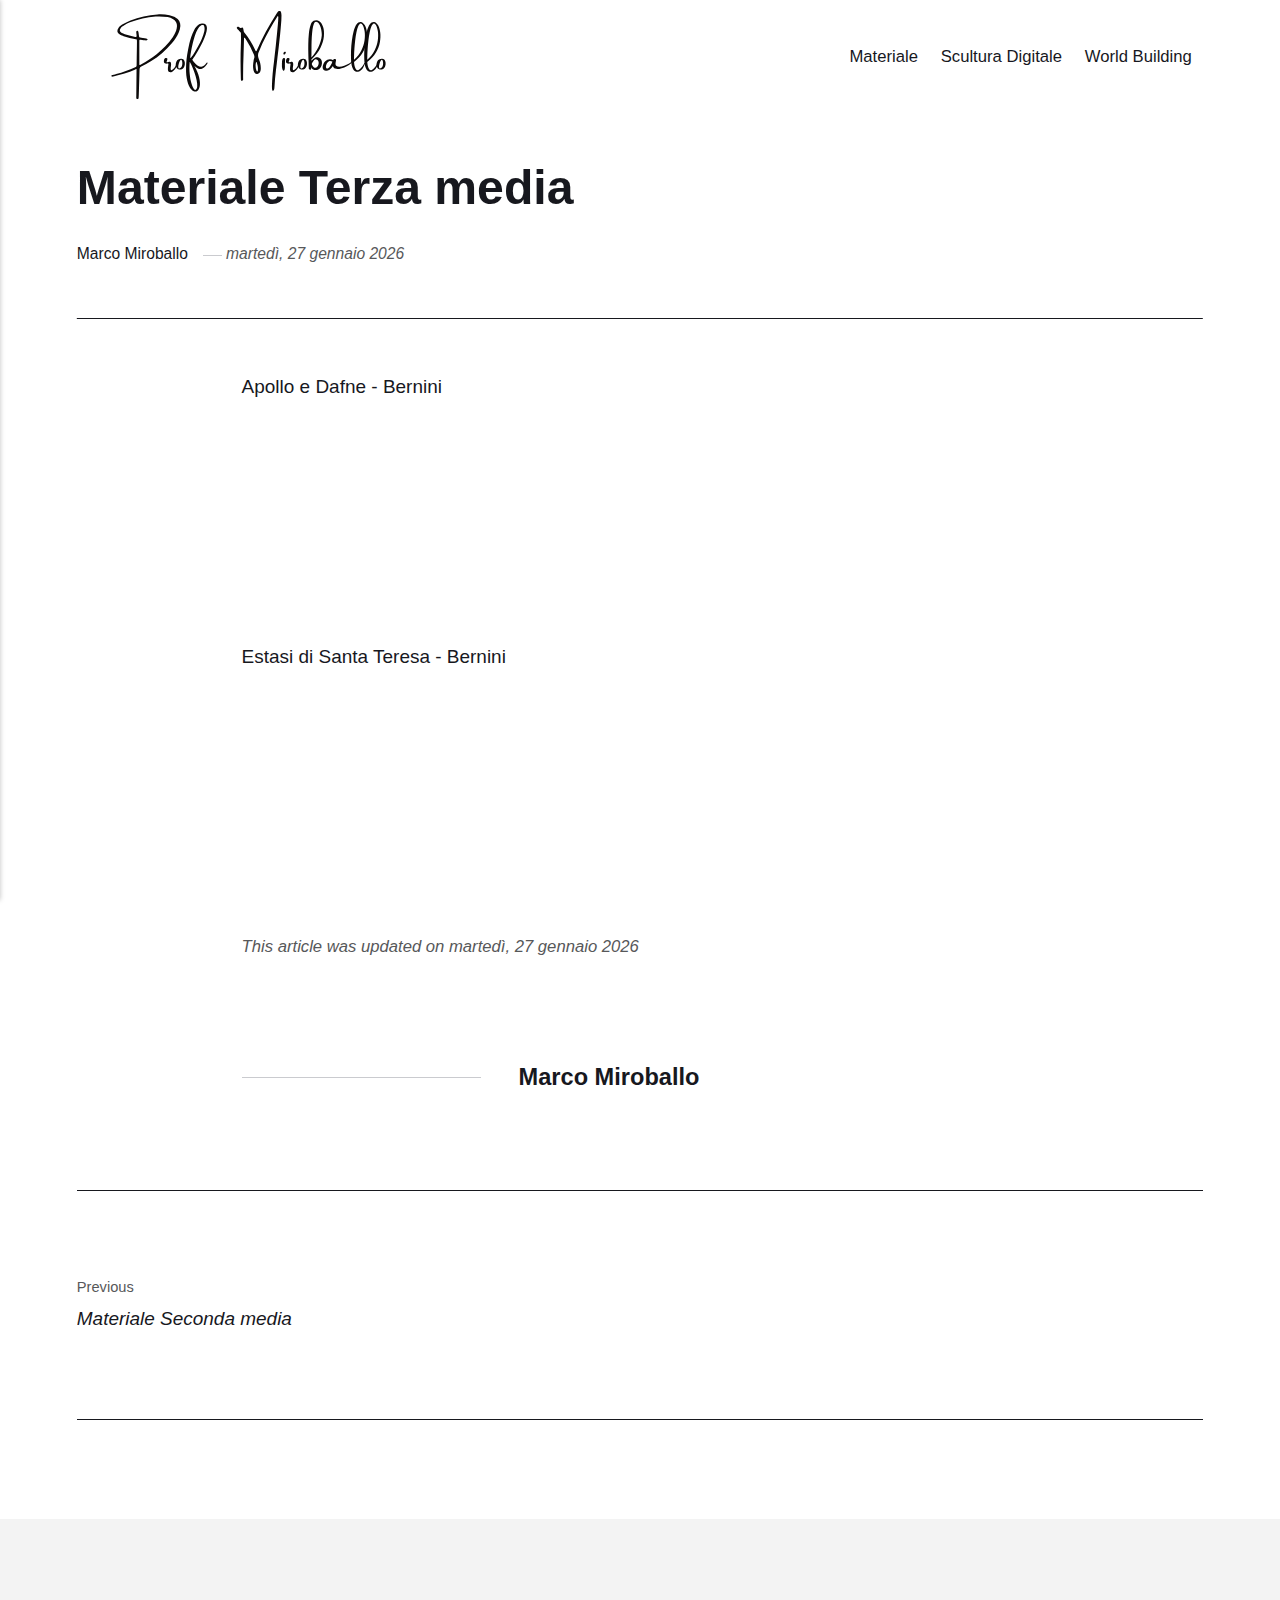
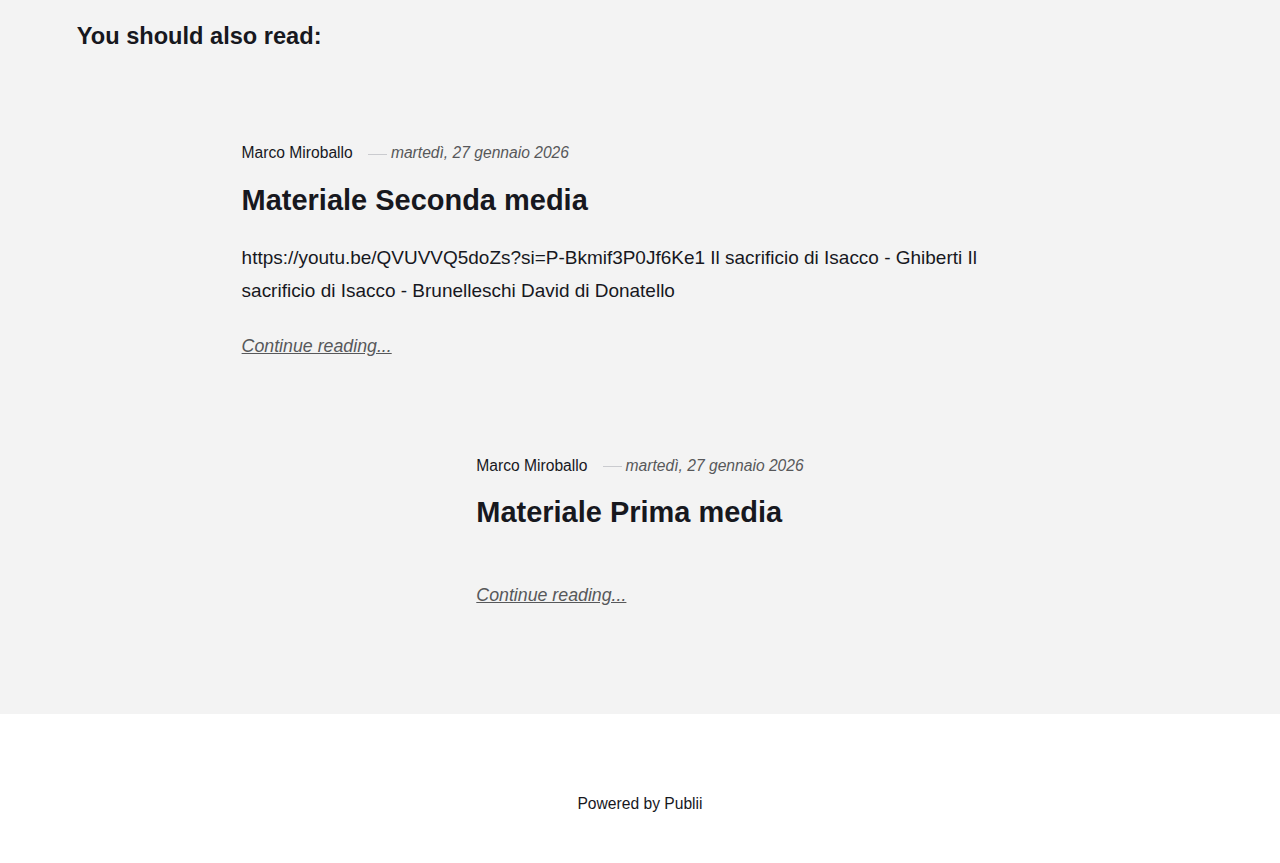
<file: materiale-interattivo-terza-media.html>
<!DOCTYPE html><html lang="it"><head><meta charset="utf-8"><meta http-equiv="X-UA-Compatible" content="IE=edge"><meta name="viewport" content="width=device-width,initial-scale=1"><title>Materiale Terza media - Prof Miroballo</title><meta name="description" content="Apollo e Dafne - Bernini Estasi di Santa Teresa - Bernini"><meta name="generator" content="Publii Open-Source CMS for Static Site"><link rel="canonical" href="https://frattagliafumante.github.io/materiale-interattivo-terza-media.html"><link rel="alternate" type="application/atom+xml" href="https://frattagliafumante.github.io/feed.xml" title="Prof Miroballo - RSS"><link rel="alternate" type="application/json" href="https://frattagliafumante.github.io/feed.json" title="Prof Miroballo - JSON"><meta property="og:title" content="Materiale Terza media"><meta property="og:image" content="https://frattagliafumante.github.io/media/website/Prof-Miroballo-logo.svg"><meta property="og:image:width" content="400"><meta property="og:image:height" content="100"><meta property="og:site_name" content="Prof Miroballo"><meta property="og:description" content="Apollo e Dafne - Bernini Estasi di Santa Teresa - Bernini"><meta property="og:url" content="https://frattagliafumante.github.io/materiale-interattivo-terza-media.html"><meta property="og:type" content="article"><link rel="shortcut icon" href="https://frattagliafumante.github.io/media/website/Prof_Logo.png" type="image/png"><link rel="stylesheet" href="https://frattagliafumante.github.io/assets/css/style.css?v=592caddce1919b0ab5f114eb6017c952"><script type="application/ld+json">{"@context":"http://schema.org","@type":"Article","mainEntityOfPage":{"@type":"WebPage","@id":"https://frattagliafumante.github.io/materiale-interattivo-terza-media.html"},"headline":"Materiale Terza media","datePublished":"2026-01-27T15:06+01:00","dateModified":"2026-01-27T15:19+01:00","image":{"@type":"ImageObject","url":"https://frattagliafumante.github.io/media/website/Prof-Miroballo-logo.svg","height":100,"width":400},"description":"Apollo e Dafne - Bernini Estasi di Santa Teresa - Bernini","author":{"@type":"Person","name":"Marco Miroballo","url":"https://frattagliafumante.github.io/authors/marco-miroballo/"},"publisher":{"@type":"Organization","name":"Marco Miroballo","logo":{"@type":"ImageObject","url":"https://frattagliafumante.github.io/media/website/Prof-Miroballo-logo.svg","height":100,"width":400}}}</script><noscript><style>img[loading] {
                    opacity: 1;
                }</style></noscript></head><body class="post-template"><header class="top js-header"><a class="logo" href="https://frattagliafumante.github.io/"><img src="https://frattagliafumante.github.io/media/website/Prof-Miroballo-logo.svg" alt="Prof Miroballo" width="400" height="100"></a><nav class="navbar js-navbar"><button class="navbar__toggle js-toggle" aria-label="Menu" aria-haspopup="true" aria-expanded="false"><span class="navbar__toggle-box"><span class="navbar__toggle-inner">Menu</span></span></button><ul class="navbar__menu"><li><a href="https://frattagliafumante.github.io/materiale.html" target="_self">Materiale</a></li><li><a href="https://frattagliafumante.github.io/scultura-digitale.html" target="_self">Scultura Digitale</a></li><li><a href="https://frattagliafumante.github.io/world-building.html" target="_self">World Building</a></li></ul></nav></header><main class="post"><article class="content"><div class="hero hero--noimage"><header class="hero__content"><div class="wrapper"><h1>Materiale Terza media</h1><div class="feed__meta content__meta"><a href="https://frattagliafumante.github.io/authors/marco-miroballo/" class="feed__author">Marco Miroballo</a> <time datetime="2026-01-27T15:06" class="feed__date">martedì, 27 gennaio 2026</time></div></div></header></div><div class="entry-wrapper content__entry"><div>Apollo e Dafne - Bernini</div><div class="sketchfab-embed-wrapper"><div class="post__iframe"><iframe loading="lazy" title="Apollo and Daphne" frameborder="0" allowfullscreen="allowfullscreen" mozallowfullscreen="mozallowfullscreen" webkitallowfullscreen="webkitallowfullscreen" allow="autoplay; fullscreen; xr-spatial-tracking" xr-spatial-tracking="" execution-while-out-of-viewport="" execution-while-not-rendered="" web-share="" src="https://sketchfab.com/models/28f019be2e1143ec84af9ec7ca5be008/embed?autostart=1&amp;camera=0&amp;preload=1&amp;ui_hint=0&amp;dnt=1"></iframe></div></div><div>Estasi di Santa Teresa - Bernini</div><div class="sketchfab-embed-wrapper"><div class="post__iframe"><iframe loading="lazy" title="Cornaro Chapel" frameborder="0" allowfullscreen="allowfullscreen" mozallowfullscreen="mozallowfullscreen" webkitallowfullscreen="webkitallowfullscreen" allow="autoplay; fullscreen; xr-spatial-tracking" xr-spatial-tracking="" execution-while-out-of-viewport="" execution-while-not-rendered="" web-share="" src="https://sketchfab.com/models/a2c95c1afe2c494a948c1a08785e1057/embed?autostart=1&amp;camera=0&amp;preload=1&amp;ui_hint=0&amp;dnt=1"></iframe></div></div></div><footer class="content__footer"><div class="entry-wrapper"><p class="content__updated">This article was updated on martedì, 27 gennaio 2026</p><div class="content__actions"></div><div class="content__bio bio"><div><h3 class="h4 bio__name"><a href="https://frattagliafumante.github.io/authors/marco-miroballo/" rel="author">Marco Miroballo</a></h3></div></div></div><nav class="content__nav"><div class="wrapper"><div class="content__nav-inner"><div class="content__nav-prev"><a href="https://frattagliafumante.github.io/materiale-interattivo-seconda-media.html" class="content__nav-link" rel="prev"><div><span>Previous</span> Materiale Seconda media</div></a></div></div></div></nav></footer></article><div class="content__related related"><div class="wrapper"><h2 class="h4 related__title">You should also read:</h2><article class="feed__item feed__item--centered"><div class="feed__content"><header><div class="feed__meta"><a href="https://frattagliafumante.github.io/authors/marco-miroballo/" class="feed__author">Marco Miroballo</a> <time datetime="2026-01-27T14:59" class="feed__date">martedì, 27 gennaio 2026</time></div><h3 class="feed__title"><a href="https://frattagliafumante.github.io/materiale-interattivo-seconda-media.html">Materiale Seconda media</a></h3></header><p>https://youtu.be/QVUVVQ5doZs?si=P-Bkmif3P0Jf6Ke1 Il sacrificio di Isacco - Ghiberti Il sacrificio di Isacco - Brunelleschi David di Donatello</p><a href="https://frattagliafumante.github.io/materiale-interattivo-seconda-media.html" class="readmore feed__readmore">Continue reading...</a></div></article><article class="feed__item feed__item--centered"><div class="feed__content"><header><div class="feed__meta"><a href="https://frattagliafumante.github.io/authors/marco-miroballo/" class="feed__author">Marco Miroballo</a> <time datetime="2026-01-27T14:58" class="feed__date">martedì, 27 gennaio 2026</time></div><h3 class="feed__title"><a href="https://frattagliafumante.github.io/materiale-interattivo-prima-media.html">Materiale Prima media</a></h3></header><p></p><a href="https://frattagliafumante.github.io/materiale-interattivo-prima-media.html" class="readmore feed__readmore">Continue reading...</a></div></article></div></div></main><footer class="footer footer--glued"><div class="wrapper"><div class="footer__copyright"><p>Powered by Publii</p></div><button id="backToTop" class="footer__bttop" aria-label="Back to top" title="Back to top"><svg width="20" height="20"><use xlink:href="https://frattagliafumante.github.io/assets/svg/svg-map.svg#toparrow"/></svg></button></div></footer><script defer="defer" src="https://frattagliafumante.github.io/assets/js/scripts.min.js?v=ffcbea6c02c8178d10092962b235a5b0"></script><script>window.publiiThemeMenuConfig={mobileMenuMode:'sidebar',animationSpeed:300,submenuWidth: 'auto',doubleClickTime:500,mobileMenuExpandableSubmenus:true,relatedContainerForOverlayMenuSelector:'.top'};</script><script>var images = document.querySelectorAll('img[loading]');
        for (var i = 0; i < images.length; i++) {
            if (images[i].complete) {
                images[i].classList.add('is-loaded');
            } else {
                images[i].addEventListener('load', function () {
                    this.classList.add('is-loaded');
                }, false);
            }
        }</script></body></html>
</file>
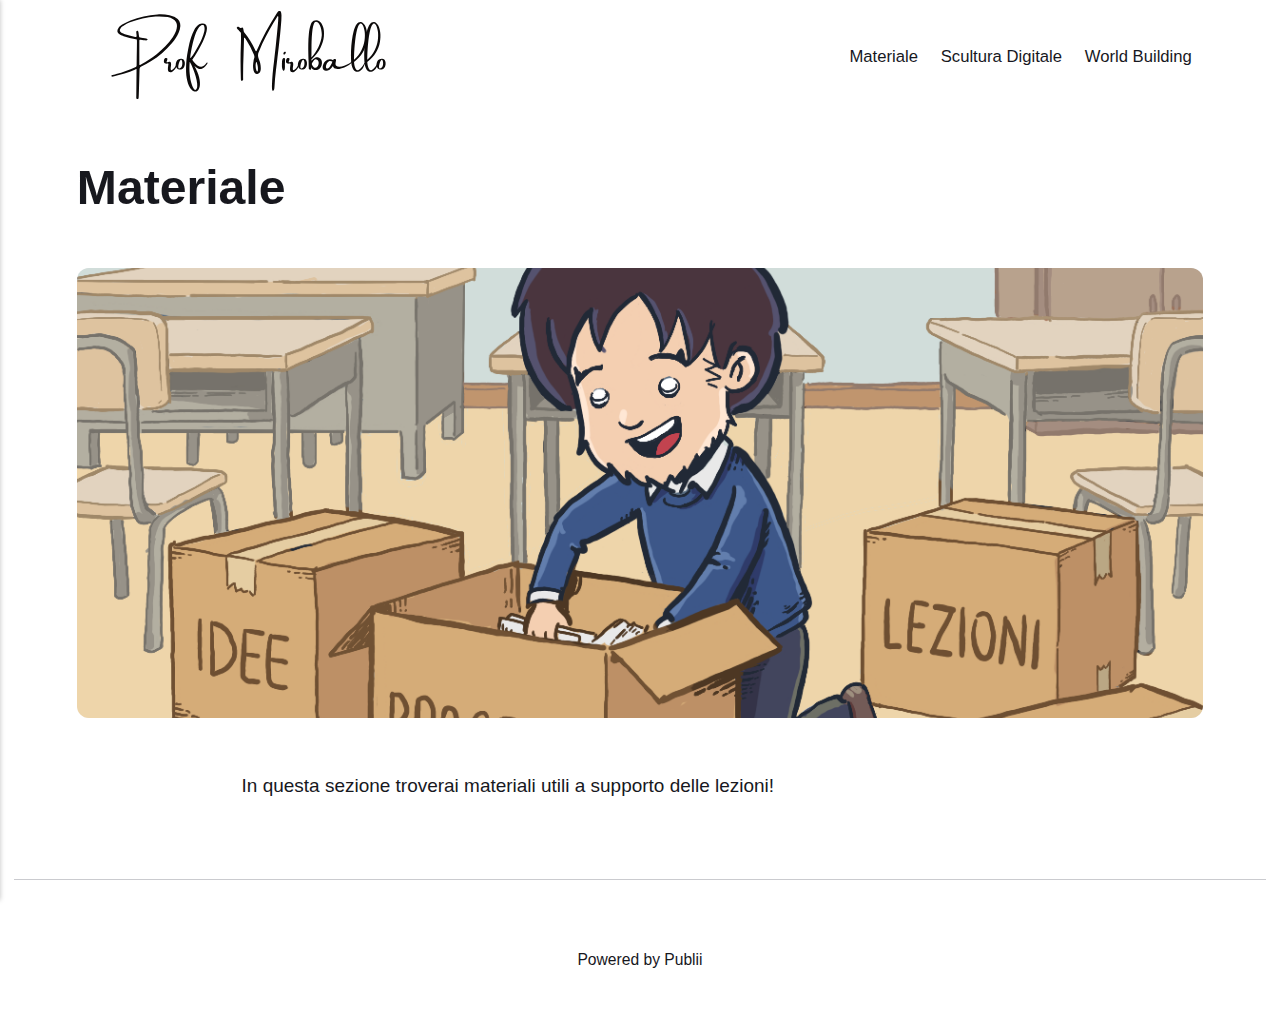
<file: materiale.html>
<!DOCTYPE html><html lang="it"><head><meta charset="utf-8"><meta http-equiv="X-UA-Compatible" content="IE=edge"><meta name="viewport" content="width=device-width,initial-scale=1"><title>Materiale - Prof Miroballo</title><meta name="description" content="In questa sezione troverai materiali utili a supporto delle lezioni!"><meta name="generator" content="Publii Open-Source CMS for Static Site"><link rel="canonical" href="https://frattagliafumante.github.io/materiale.html"><link rel="alternate" type="application/atom+xml" href="https://frattagliafumante.github.io/feed.xml" title="Prof Miroballo - RSS"><link rel="alternate" type="application/json" href="https://frattagliafumante.github.io/feed.json" title="Prof Miroballo - JSON"><meta property="og:title" content="Materiale"><meta property="og:image" content="https://frattagliafumante.github.io/media/posts/2/Materiale.png"><meta property="og:image:width" content="1184"><meta property="og:image:height" content="864"><meta property="og:site_name" content="Prof Miroballo"><meta property="og:description" content="In questa sezione troverai materiali utili a supporto delle lezioni!"><meta property="og:url" content="https://frattagliafumante.github.io/materiale.html"><meta property="og:type" content="article"><link rel="shortcut icon" href="https://frattagliafumante.github.io/media/website/Prof_Logo.png" type="image/png"><link rel="stylesheet" href="https://frattagliafumante.github.io/assets/css/style.css?v=592caddce1919b0ab5f114eb6017c952"><script type="application/ld+json">{"@context":"http://schema.org","@type":"Article","mainEntityOfPage":{"@type":"WebPage","@id":"https://frattagliafumante.github.io/materiale.html"},"headline":"Materiale","datePublished":"2025-12-18T01:09+01:00","dateModified":"2025-12-22T12:41+01:00","image":{"@type":"ImageObject","url":"https://frattagliafumante.github.io/media/posts/2/Materiale.png","height":864,"width":1184},"description":"In questa sezione troverai materiali utili a supporto delle lezioni!","author":{"@type":"Person","name":"Marco Miroballo","url":"https://frattagliafumante.github.io/authors/marco-miroballo/"},"publisher":{"@type":"Organization","name":"Marco Miroballo","logo":{"@type":"ImageObject","url":"https://frattagliafumante.github.io/media/website/Prof-Miroballo-logo.svg","height":100,"width":400}}}</script><noscript><style>img[loading] {
                    opacity: 1;
                }</style></noscript></head><body class="page-template"><header class="top js-header"><a class="logo" href="https://frattagliafumante.github.io/"><img src="https://frattagliafumante.github.io/media/website/Prof-Miroballo-logo.svg" alt="Prof Miroballo" width="400" height="100"></a><nav class="navbar js-navbar"><button class="navbar__toggle js-toggle" aria-label="Menu" aria-haspopup="true" aria-expanded="false"><span class="navbar__toggle-box"><span class="navbar__toggle-inner">Menu</span></span></button><ul class="navbar__menu"><li class="active"><a href="https://frattagliafumante.github.io/materiale.html" target="_self">Materiale</a></li><li><a href="https://frattagliafumante.github.io/scultura-digitale.html" target="_self">Scultura Digitale</a></li><li><a href="https://frattagliafumante.github.io/world-building.html" target="_self">World Building</a></li></ul></nav></header><main class="page"><article class="content"><div class="hero"><header class="hero__content"><div class="wrapper"><h1>Materiale</h1></div></header><figure class="hero__image"><div class="hero__image-wrapper"><img src="https://frattagliafumante.github.io/media/posts/2/Materiale.png" srcset="https://frattagliafumante.github.io/media/posts/2/responsive/Materiale-xs.png 640w, https://frattagliafumante.github.io/media/posts/2/responsive/Materiale-sm.png 768w, https://frattagliafumante.github.io/media/posts/2/responsive/Materiale-md.png 1024w, https://frattagliafumante.github.io/media/posts/2/responsive/Materiale-lg.png 1366w, https://frattagliafumante.github.io/media/posts/2/responsive/Materiale-xl.png 1600w, https://frattagliafumante.github.io/media/posts/2/responsive/Materiale-2xl.png 1920w" sizes="88vw" loading="eager" height="864" width="1184" alt=""></div></figure></div><div class="entry-wrapper content__entry"><p>In questa sezione troverai materiali utili a supporto delle lezioni!</p></div></article></main><footer class="footer"><div class="wrapper"><div class="footer__copyright"><p>Powered by Publii</p></div><button id="backToTop" class="footer__bttop" aria-label="Back to top" title="Back to top"><svg width="20" height="20"><use xlink:href="https://frattagliafumante.github.io/assets/svg/svg-map.svg#toparrow"/></svg></button></div></footer><script defer="defer" src="https://frattagliafumante.github.io/assets/js/scripts.min.js?v=ffcbea6c02c8178d10092962b235a5b0"></script><script>window.publiiThemeMenuConfig={mobileMenuMode:'sidebar',animationSpeed:300,submenuWidth: 'auto',doubleClickTime:500,mobileMenuExpandableSubmenus:true,relatedContainerForOverlayMenuSelector:'.top'};</script><script>var images = document.querySelectorAll('img[loading]');
        for (var i = 0; i < images.length; i++) {
            if (images[i].complete) {
                images[i].classList.add('is-loaded');
            } else {
                images[i].addEventListener('load', function () {
                    this.classList.add('is-loaded');
                }, false);
            }
        }</script></body></html>
</file>
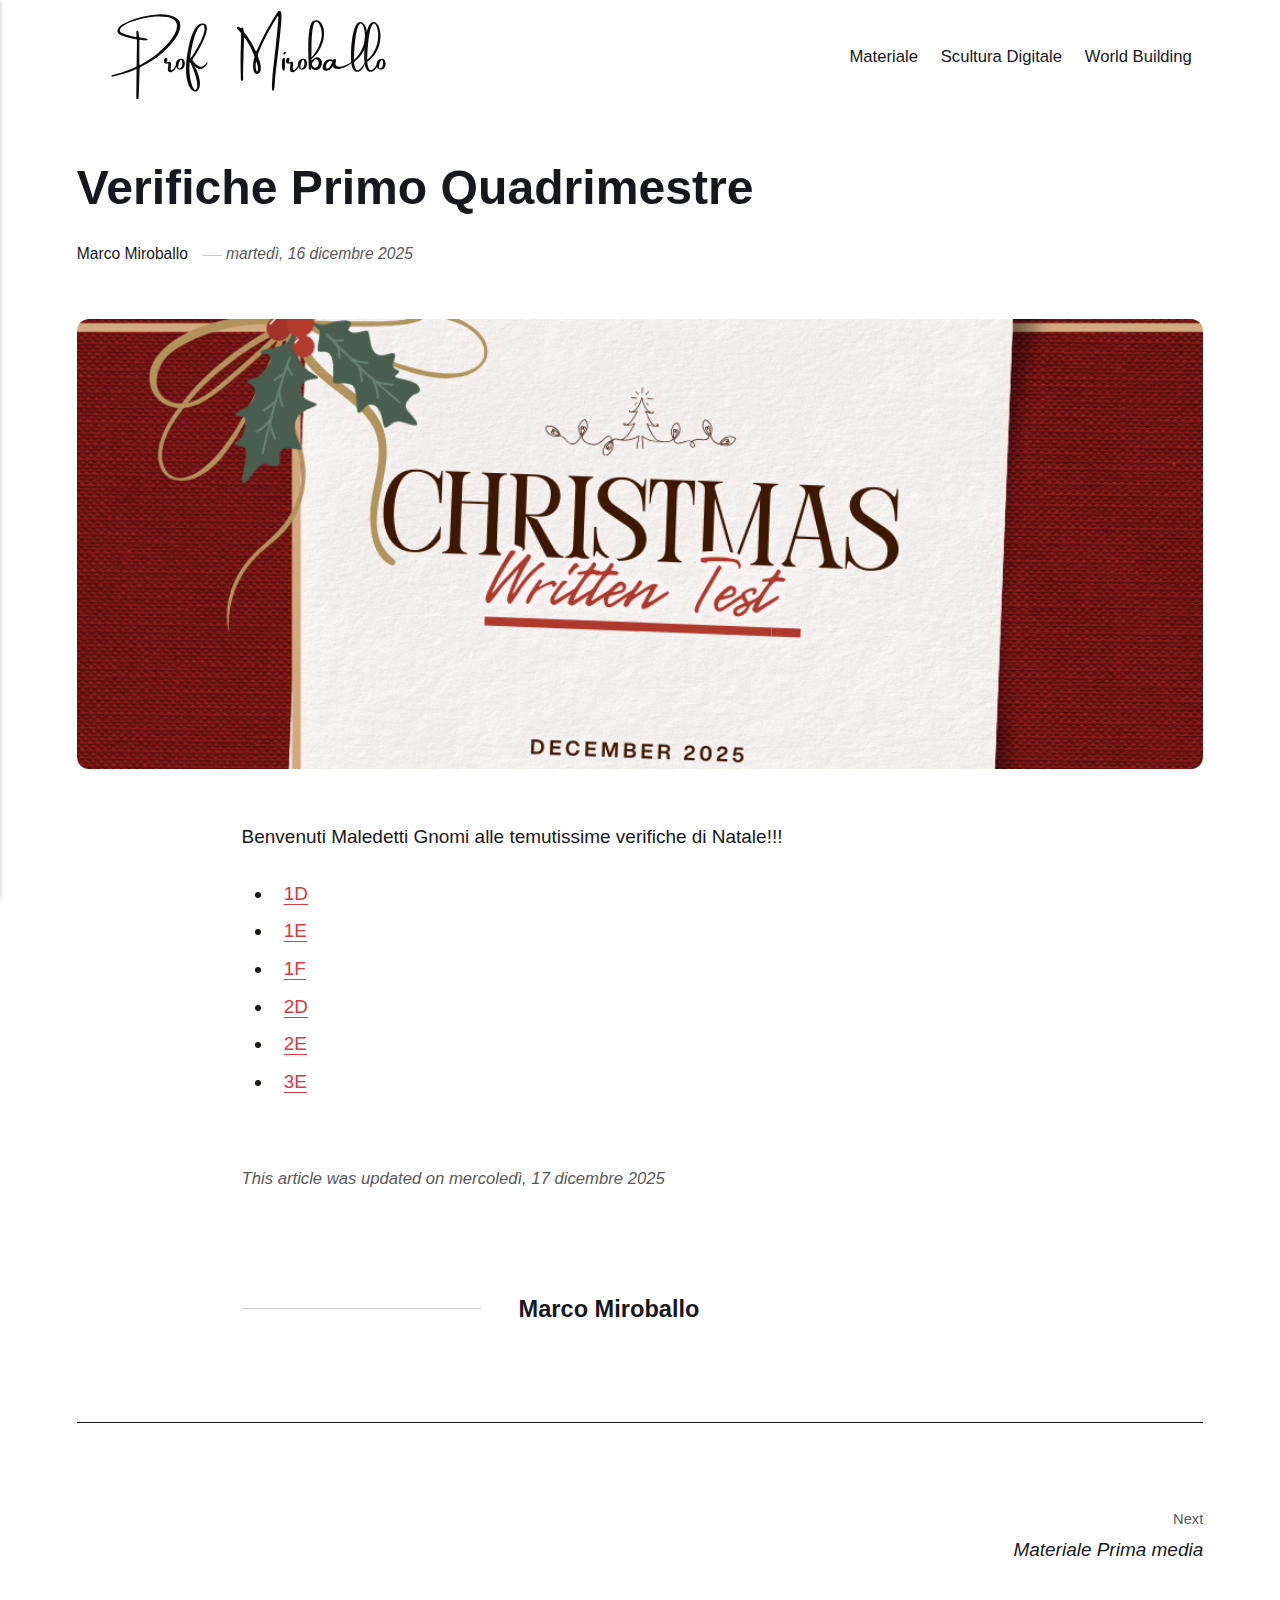
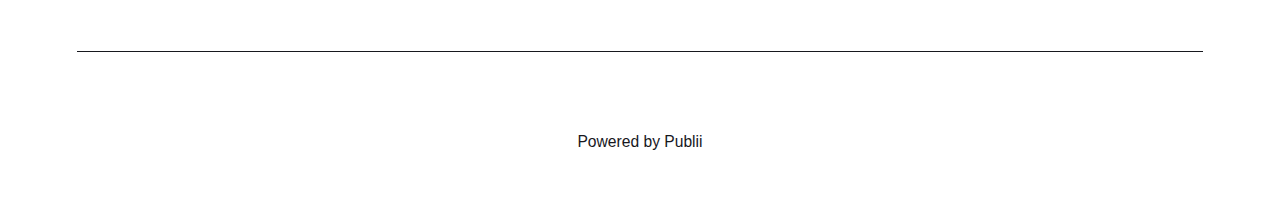
<file: prova.html>
<!DOCTYPE html><html lang="it"><head><meta charset="utf-8"><meta http-equiv="X-UA-Compatible" content="IE=edge"><meta name="viewport" content="width=device-width,initial-scale=1"><title>Verifiche Primo Quadrimestre - Prof Miroballo</title><meta name="description" content="      Benvenuti Maledetti Gnomi alle temutissime verifiche di Natale!!!  "><meta name="generator" content="Publii Open-Source CMS for Static Site"><link rel="canonical" href="https://frattagliafumante.github.io/prova.html"><link rel="alternate" type="application/atom+xml" href="https://frattagliafumante.github.io/feed.xml" title="Prof Miroballo - RSS"><link rel="alternate" type="application/json" href="https://frattagliafumante.github.io/feed.json" title="Prof Miroballo - JSON"><meta property="og:title" content="Verifiche Primo Quadrimestre"><meta property="og:image" content="https://frattagliafumante.github.io/media/posts/1/Verifica-primo-quadrimestre.png"><meta property="og:image:width" content="1024"><meta property="og:image:height" content="768"><meta property="og:site_name" content="Prof Miroballo"><meta property="og:description" content="      Benvenuti Maledetti Gnomi alle temutissime verifiche di Natale!!!  "><meta property="og:url" content="https://frattagliafumante.github.io/prova.html"><meta property="og:type" content="article"><link rel="shortcut icon" href="https://frattagliafumante.github.io/media/website/Prof_Logo.png" type="image/png"><link rel="stylesheet" href="https://frattagliafumante.github.io/assets/css/style.css?v=592caddce1919b0ab5f114eb6017c952"><script type="application/ld+json">{"@context":"http://schema.org","@type":"Article","mainEntityOfPage":{"@type":"WebPage","@id":"https://frattagliafumante.github.io/prova.html"},"headline":"Verifiche Primo Quadrimestre","datePublished":"2025-12-16T16:08+01:00","dateModified":"2025-12-17T11:39+01:00","image":{"@type":"ImageObject","url":"https://frattagliafumante.github.io/media/posts/1/Verifica-primo-quadrimestre.png","height":768,"width":1024},"description":"      Benvenuti Maledetti Gnomi alle temutissime verifiche di Natale!!!  ","author":{"@type":"Person","name":"Marco Miroballo","url":"https://frattagliafumante.github.io/authors/marco-miroballo/"},"publisher":{"@type":"Organization","name":"Marco Miroballo","logo":{"@type":"ImageObject","url":"https://frattagliafumante.github.io/media/website/Prof-Miroballo-logo.svg","height":100,"width":400}}}</script><noscript><style>img[loading] {
                    opacity: 1;
                }</style></noscript></head><body class="post-template"><header class="top js-header"><a class="logo" href="https://frattagliafumante.github.io/"><img src="https://frattagliafumante.github.io/media/website/Prof-Miroballo-logo.svg" alt="Prof Miroballo" width="400" height="100"></a><nav class="navbar js-navbar"><button class="navbar__toggle js-toggle" aria-label="Menu" aria-haspopup="true" aria-expanded="false"><span class="navbar__toggle-box"><span class="navbar__toggle-inner">Menu</span></span></button><ul class="navbar__menu"><li><a href="https://frattagliafumante.github.io/materiale.html" target="_self">Materiale</a></li><li><a href="https://frattagliafumante.github.io/scultura-digitale.html" target="_self">Scultura Digitale</a></li><li><a href="https://frattagliafumante.github.io/world-building.html" target="_self">World Building</a></li></ul></nav></header><main class="post"><article class="content"><div class="hero"><header class="hero__content"><div class="wrapper"><h1>Verifiche Primo Quadrimestre</h1><div class="feed__meta content__meta"><a href="https://frattagliafumante.github.io/authors/marco-miroballo/" class="feed__author">Marco Miroballo</a> <time datetime="2025-12-16T16:08" class="feed__date">martedì, 16 dicembre 2025</time></div></div></header><figure class="hero__image"><div class="hero__image-wrapper"><img src="https://frattagliafumante.github.io/media/posts/1/Verifica-primo-quadrimestre.png" srcset="https://frattagliafumante.github.io/media/posts/1/responsive/Verifica-primo-quadrimestre-xs.png 640w, https://frattagliafumante.github.io/media/posts/1/responsive/Verifica-primo-quadrimestre-sm.png 768w, https://frattagliafumante.github.io/media/posts/1/responsive/Verifica-primo-quadrimestre-md.png 1024w, https://frattagliafumante.github.io/media/posts/1/responsive/Verifica-primo-quadrimestre-lg.png 1366w, https://frattagliafumante.github.io/media/posts/1/responsive/Verifica-primo-quadrimestre-xl.png 1600w, https://frattagliafumante.github.io/media/posts/1/responsive/Verifica-primo-quadrimestre-2xl.png 1920w" sizes="88vw" loading="eager" height="768" width="1024" alt=""></div></figure></div><div class="entry-wrapper content__entry"><p>Benvenuti Maledetti Gnomi alle temutissime verifiche di Natale!!!</p><ul><li><a href="https://ic1sanlazzaro.my.canva.site/1d" target="_blank">1D</a></li><li><a href="https://ic1sanlazzaro.my.canva.site/1e" target="_blank">1E</a></li><li><a href="https://ic1sanlazzaro.my.canva.site/1f" target="_blank">1F</a></li><li><a href="https://ic1sanlazzaro.my.canva.site/2d" target="_blank">2D</a></li><li><a href="https://ic1sanlazzaro.my.canva.site/2e" target="_blank">2E</a></li><li><a href="https://ic1sanlazzaro.my.canva.site/3e" target="_blank">3E</a></li></ul><p></p></div><footer class="content__footer"><div class="entry-wrapper"><p class="content__updated">This article was updated on mercoledì, 17 dicembre 2025</p><div class="content__actions"></div><div class="content__bio bio"><div><h3 class="h4 bio__name"><a href="https://frattagliafumante.github.io/authors/marco-miroballo/" rel="author">Marco Miroballo</a></h3></div></div></div><nav class="content__nav"><div class="wrapper"><div class="content__nav-inner"><div class="content__nav-next"><a href="https://frattagliafumante.github.io/materiale-interattivo-prima-media.html" class="content__nav-link" rel="next"><div><span>Next</span> Materiale Prima media</div></a></div></div></div></nav></footer></article></main><footer class="footer footer--glued"><div class="wrapper"><div class="footer__copyright"><p>Powered by Publii</p></div><button id="backToTop" class="footer__bttop" aria-label="Back to top" title="Back to top"><svg width="20" height="20"><use xlink:href="https://frattagliafumante.github.io/assets/svg/svg-map.svg#toparrow"/></svg></button></div></footer><script defer="defer" src="https://frattagliafumante.github.io/assets/js/scripts.min.js?v=ffcbea6c02c8178d10092962b235a5b0"></script><script>window.publiiThemeMenuConfig={mobileMenuMode:'sidebar',animationSpeed:300,submenuWidth: 'auto',doubleClickTime:500,mobileMenuExpandableSubmenus:true,relatedContainerForOverlayMenuSelector:'.top'};</script><script>var images = document.querySelectorAll('img[loading]');
        for (var i = 0; i < images.length; i++) {
            if (images[i].complete) {
                images[i].classList.add('is-loaded');
            } else {
                images[i].addEventListener('load', function () {
                    this.classList.add('is-loaded');
                }, false);
            }
        }</script></body></html>
</file>
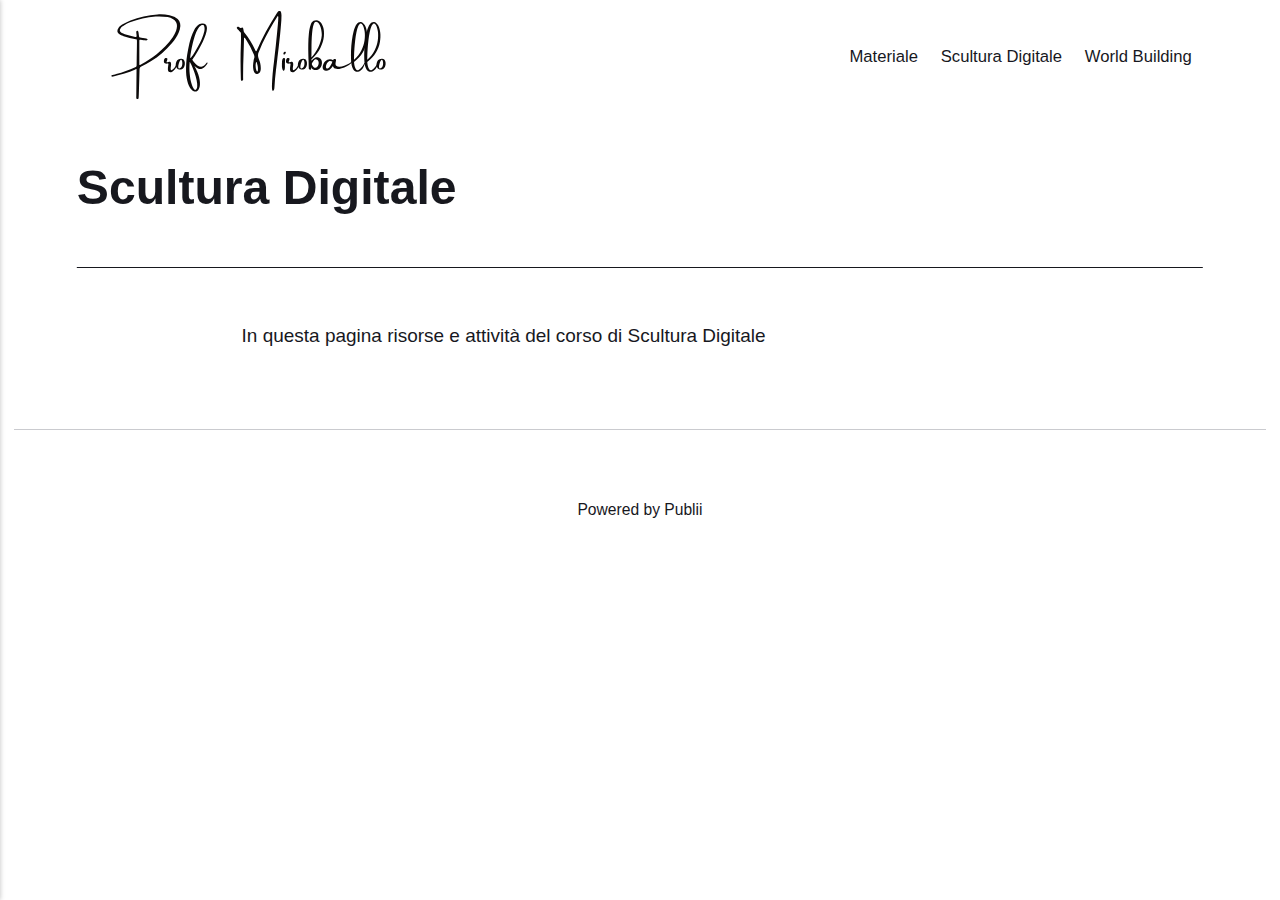
<file: scultura-digitale.html>
<!DOCTYPE html><html lang="it"><head><meta charset="utf-8"><meta http-equiv="X-UA-Compatible" content="IE=edge"><meta name="viewport" content="width=device-width,initial-scale=1"><title>Scultura Digitale - Prof Miroballo</title><meta name="description" content="In questa pagina risorse e attività del corso di Scultura Digitale"><meta name="generator" content="Publii Open-Source CMS for Static Site"><link rel="canonical" href="https://frattagliafumante.github.io/scultura-digitale.html"><link rel="alternate" type="application/atom+xml" href="https://frattagliafumante.github.io/feed.xml" title="Prof Miroballo - RSS"><link rel="alternate" type="application/json" href="https://frattagliafumante.github.io/feed.json" title="Prof Miroballo - JSON"><meta property="og:title" content="Scultura Digitale"><meta property="og:image" content="https://frattagliafumante.github.io/media/website/Prof-Miroballo-logo.svg"><meta property="og:image:width" content="400"><meta property="og:image:height" content="100"><meta property="og:site_name" content="Prof Miroballo"><meta property="og:description" content="In questa pagina risorse e attività del corso di Scultura Digitale"><meta property="og:url" content="https://frattagliafumante.github.io/scultura-digitale.html"><meta property="og:type" content="article"><link rel="shortcut icon" href="https://frattagliafumante.github.io/media/website/Prof_Logo.png" type="image/png"><link rel="stylesheet" href="https://frattagliafumante.github.io/assets/css/style.css?v=592caddce1919b0ab5f114eb6017c952"><script type="application/ld+json">{"@context":"http://schema.org","@type":"Article","mainEntityOfPage":{"@type":"WebPage","@id":"https://frattagliafumante.github.io/scultura-digitale.html"},"headline":"Scultura Digitale","datePublished":"2025-12-18T12:40+01:00","dateModified":"2025-12-18T12:40+01:00","image":{"@type":"ImageObject","url":"https://frattagliafumante.github.io/media/website/Prof-Miroballo-logo.svg","height":100,"width":400},"description":"In questa pagina risorse e attività del corso di Scultura Digitale","author":{"@type":"Person","name":"Marco Miroballo","url":"https://frattagliafumante.github.io/authors/marco-miroballo/"},"publisher":{"@type":"Organization","name":"Marco Miroballo","logo":{"@type":"ImageObject","url":"https://frattagliafumante.github.io/media/website/Prof-Miroballo-logo.svg","height":100,"width":400}}}</script><noscript><style>img[loading] {
                    opacity: 1;
                }</style></noscript></head><body class="page-template"><header class="top js-header"><a class="logo" href="https://frattagliafumante.github.io/"><img src="https://frattagliafumante.github.io/media/website/Prof-Miroballo-logo.svg" alt="Prof Miroballo" width="400" height="100"></a><nav class="navbar js-navbar"><button class="navbar__toggle js-toggle" aria-label="Menu" aria-haspopup="true" aria-expanded="false"><span class="navbar__toggle-box"><span class="navbar__toggle-inner">Menu</span></span></button><ul class="navbar__menu"><li><a href="https://frattagliafumante.github.io/materiale.html" target="_self">Materiale</a></li><li class="active"><a href="https://frattagliafumante.github.io/scultura-digitale.html" target="_self">Scultura Digitale</a></li><li><a href="https://frattagliafumante.github.io/world-building.html" target="_self">World Building</a></li></ul></nav></header><main class="page"><article class="content"><div class="hero hero--noimage"><header class="hero__content"><div class="wrapper"><h1>Scultura Digitale</h1></div></header></div><div class="entry-wrapper content__entry"><p>In questa pagina risorse e attività del corso di Scultura Digitale</p></div></article></main><footer class="footer"><div class="wrapper"><div class="footer__copyright"><p>Powered by Publii</p></div><button id="backToTop" class="footer__bttop" aria-label="Back to top" title="Back to top"><svg width="20" height="20"><use xlink:href="https://frattagliafumante.github.io/assets/svg/svg-map.svg#toparrow"/></svg></button></div></footer><script defer="defer" src="https://frattagliafumante.github.io/assets/js/scripts.min.js?v=ffcbea6c02c8178d10092962b235a5b0"></script><script>window.publiiThemeMenuConfig={mobileMenuMode:'sidebar',animationSpeed:300,submenuWidth: 'auto',doubleClickTime:500,mobileMenuExpandableSubmenus:true,relatedContainerForOverlayMenuSelector:'.top'};</script><script>var images = document.querySelectorAll('img[loading]');
        for (var i = 0; i < images.length; i++) {
            if (images[i].complete) {
                images[i].classList.add('is-loaded');
            } else {
                images[i].addEventListener('load', function () {
                    this.classList.add('is-loaded');
                }, false);
            }
        }</script></body></html>
</file>
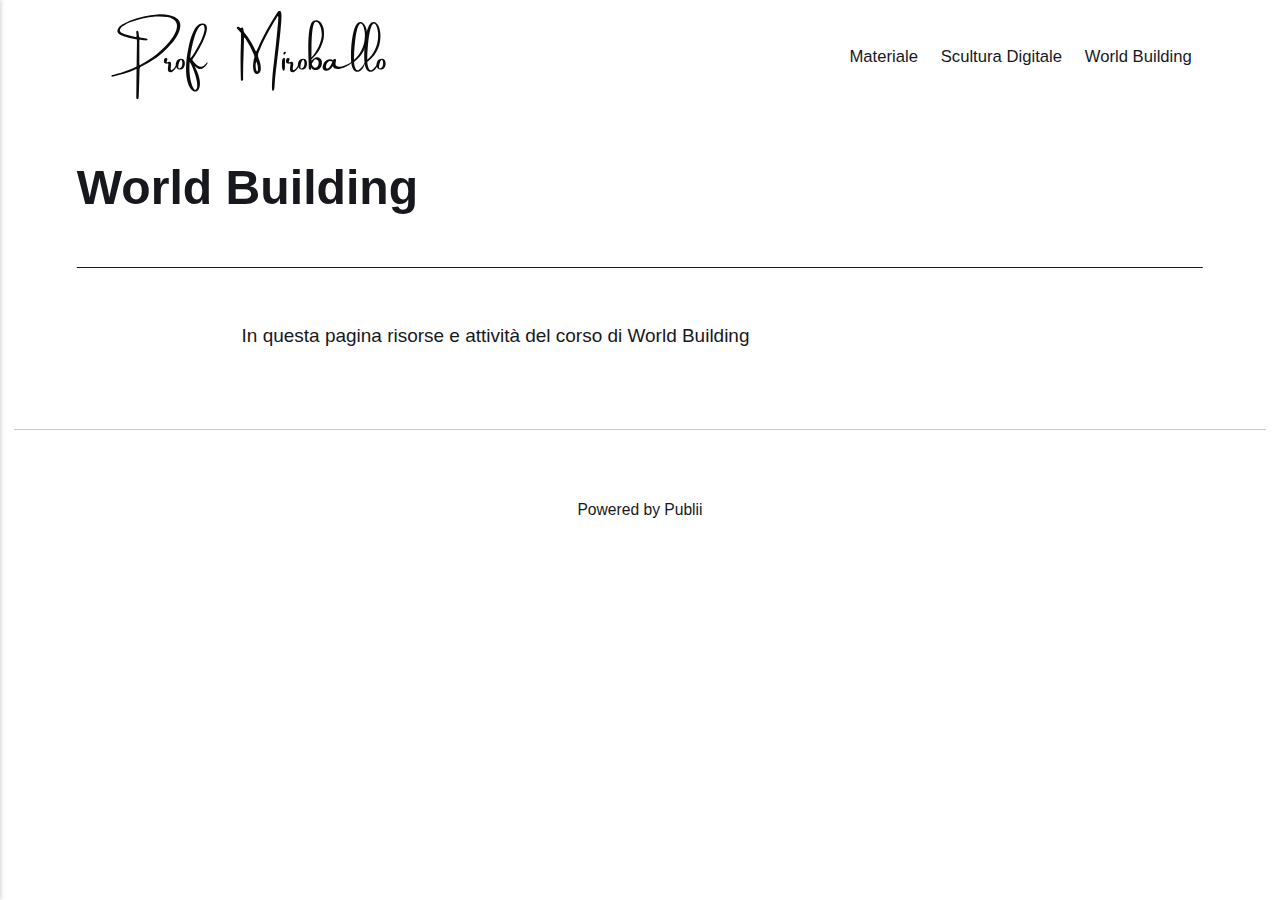
<file: world-building.html>
<!DOCTYPE html><html lang="it"><head><meta charset="utf-8"><meta http-equiv="X-UA-Compatible" content="IE=edge"><meta name="viewport" content="width=device-width,initial-scale=1"><title>World Building - Prof Miroballo</title><meta name="description" content="In questa pagina risorse e attività del corso di World Building"><meta name="generator" content="Publii Open-Source CMS for Static Site"><link rel="canonical" href="https://frattagliafumante.github.io/world-building.html"><link rel="alternate" type="application/atom+xml" href="https://frattagliafumante.github.io/feed.xml" title="Prof Miroballo - RSS"><link rel="alternate" type="application/json" href="https://frattagliafumante.github.io/feed.json" title="Prof Miroballo - JSON"><meta property="og:title" content="World Building"><meta property="og:image" content="https://frattagliafumante.github.io/media/website/Prof-Miroballo-logo.svg"><meta property="og:image:width" content="400"><meta property="og:image:height" content="100"><meta property="og:site_name" content="Prof Miroballo"><meta property="og:description" content="In questa pagina risorse e attività del corso di World Building"><meta property="og:url" content="https://frattagliafumante.github.io/world-building.html"><meta property="og:type" content="article"><link rel="shortcut icon" href="https://frattagliafumante.github.io/media/website/Prof_Logo.png" type="image/png"><link rel="stylesheet" href="https://frattagliafumante.github.io/assets/css/style.css?v=592caddce1919b0ab5f114eb6017c952"><script type="application/ld+json">{"@context":"http://schema.org","@type":"Article","mainEntityOfPage":{"@type":"WebPage","@id":"https://frattagliafumante.github.io/world-building.html"},"headline":"World Building","datePublished":"2025-12-18T12:40+01:00","dateModified":"2025-12-18T12:40+01:00","image":{"@type":"ImageObject","url":"https://frattagliafumante.github.io/media/website/Prof-Miroballo-logo.svg","height":100,"width":400},"description":"In questa pagina risorse e attività del corso di World Building","author":{"@type":"Person","name":"Marco Miroballo","url":"https://frattagliafumante.github.io/authors/marco-miroballo/"},"publisher":{"@type":"Organization","name":"Marco Miroballo","logo":{"@type":"ImageObject","url":"https://frattagliafumante.github.io/media/website/Prof-Miroballo-logo.svg","height":100,"width":400}}}</script><noscript><style>img[loading] {
                    opacity: 1;
                }</style></noscript></head><body class="page-template"><header class="top js-header"><a class="logo" href="https://frattagliafumante.github.io/"><img src="https://frattagliafumante.github.io/media/website/Prof-Miroballo-logo.svg" alt="Prof Miroballo" width="400" height="100"></a><nav class="navbar js-navbar"><button class="navbar__toggle js-toggle" aria-label="Menu" aria-haspopup="true" aria-expanded="false"><span class="navbar__toggle-box"><span class="navbar__toggle-inner">Menu</span></span></button><ul class="navbar__menu"><li><a href="https://frattagliafumante.github.io/materiale.html" target="_self">Materiale</a></li><li><a href="https://frattagliafumante.github.io/scultura-digitale.html" target="_self">Scultura Digitale</a></li><li class="active"><a href="https://frattagliafumante.github.io/world-building.html" target="_self">World Building</a></li></ul></nav></header><main class="page"><article class="content"><div class="hero hero--noimage"><header class="hero__content"><div class="wrapper"><h1>World Building</h1></div></header></div><div class="entry-wrapper content__entry"><p>In questa pagina risorse e attività del corso di World Building</p></div></article></main><footer class="footer"><div class="wrapper"><div class="footer__copyright"><p>Powered by Publii</p></div><button id="backToTop" class="footer__bttop" aria-label="Back to top" title="Back to top"><svg width="20" height="20"><use xlink:href="https://frattagliafumante.github.io/assets/svg/svg-map.svg#toparrow"/></svg></button></div></footer><script defer="defer" src="https://frattagliafumante.github.io/assets/js/scripts.min.js?v=ffcbea6c02c8178d10092962b235a5b0"></script><script>window.publiiThemeMenuConfig={mobileMenuMode:'sidebar',animationSpeed:300,submenuWidth: 'auto',doubleClickTime:500,mobileMenuExpandableSubmenus:true,relatedContainerForOverlayMenuSelector:'.top'};</script><script>var images = document.querySelectorAll('img[loading]');
        for (var i = 0; i < images.length; i++) {
            if (images[i].complete) {
                images[i].classList.add('is-loaded');
            } else {
                images[i].addEventListener('load', function () {
                    this.classList.add('is-loaded');
                }, false);
            }
        }</script></body></html>
</file>
